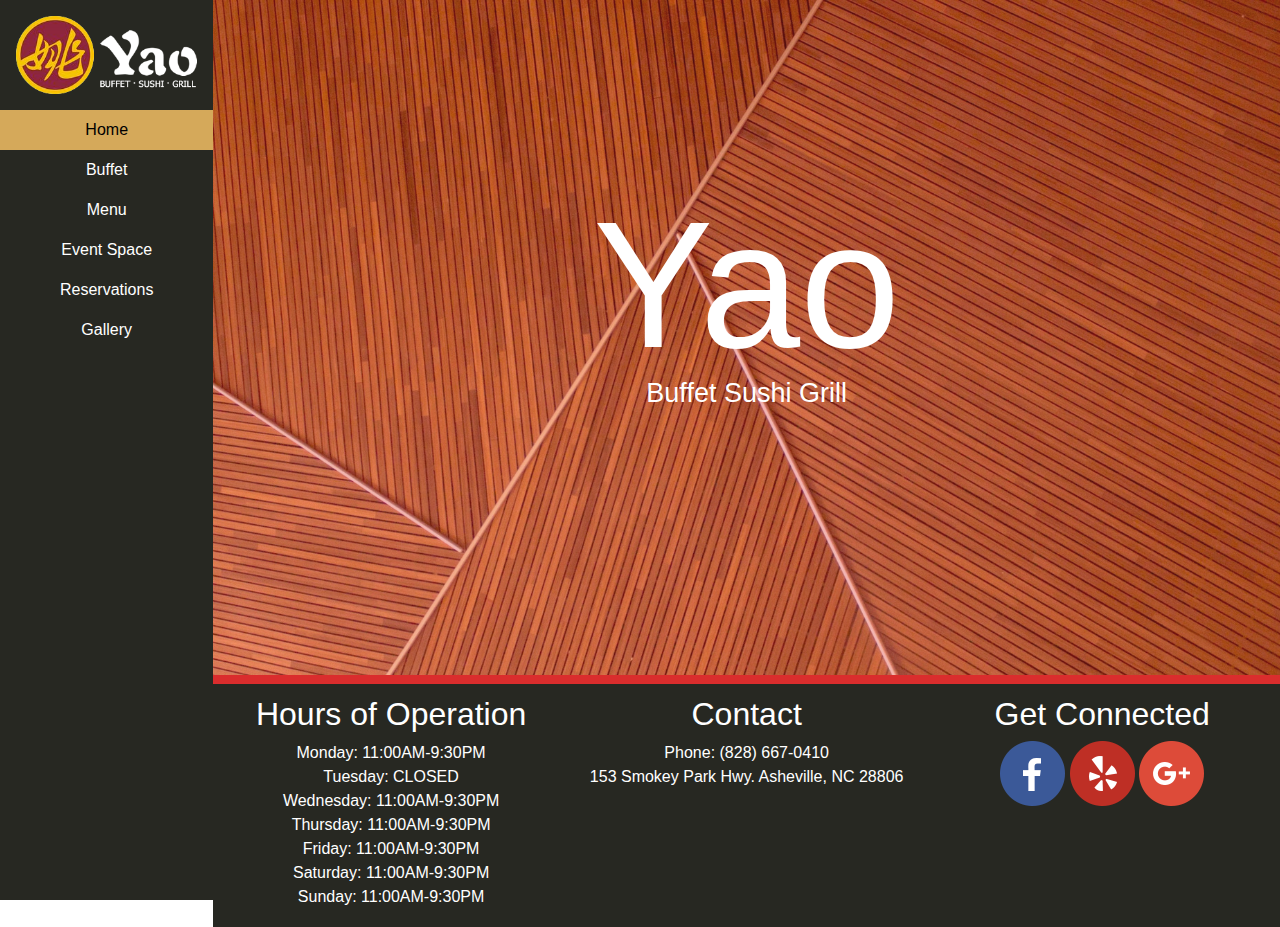
<file: index.html>
<!DOCTYPE html>
<html>

<head>
    <meta charset="utf-8">
    <title>Home | Yao Buffet Sushi Grill</title>
    <meta name="viewport" content="width=device-width, initial-scale=1.0">
    <link rel="stylesheet" href="https://stackpath.bootstrapcdn.com/bootstrap/4.1.0/css/bootstrap.min.css">
    <link rel="stylesheet" type="text/css" href="css/style.css">
</head>

<body>
    <!-- Nav bar -->
    <div class="navbar-dark navbar-fixed">
        <img src="Resources/yao-logo.png" class="logo" />
        <button class="navbar-toggler navbarbut" type="button" data-toggle="collapse" data-target="#navbarToggle" aria-controls="navbarToggleExternalContent" aria-expanded="false" aria-label="Toggle navigation">
                <span class="navbar-toggler-icon"></span>
            </button>
        <ul class="collapse show-media" id="navbarToggle">
            <li>
                <a class="nav-button active" href="index.html">Home</a>
            </li>
            <li>
                <a class="nav-button" href="buffet.html">Buffet</a>
            </li>
            <li>
                <a class="nav-button" href="menu.html">Menu</a>
            </li>
            <li>
                <a class="nav-button" href="event.html">Event Space</a>
            </li>
            <li>
                <a class="nav-button" href="reservations.html">Reservations</a>
            </li>
            <li>
                <a class="nav-button" href="gallery.html">Gallery</a>
            </li>
        </ul>
    </div>
    <div class="container-fluid">
        <div class="row main-content">
            <div class="col-md-2" id="nav-block"></div>
            <div class="col-md-10 format-padding" id="content">
                <div class="container-fluid">
                    <div class="row">
                        <div class="col-md-12 header" id="header">
                            <span>
                                <div class="maintext" id="maintext">Yao</div>
                                <div>Buffet Sushi Grill</div>
                            </span>
                        </div>
                    </div>
                    <div class="row bottom">
                        <div class="col-md-4 footer" id="footer">
                            <h1>Hours of Operation</h1>
                            <div>Monday: 11:00AM-9:30PM</div>
                            <div>Tuesday: CLOSED</div>
                            <div>Wednesday: 11:00AM-9:30PM</div>
                            <div>Thursday: 11:00AM-9:30PM</div>
                            <div>Friday: 11:00AM-9:30PM</div>
                            <div>Saturday: 11:00AM-9:30PM</div>
                            <div>Sunday: 11:00AM-9:30PM</div>
                        </div>
                        <div class="col-md-4 footer" id="footer">
                            <h1>Contact</h1>
                            <div>Phone: (828) 667-0410</div>
                            <div>153 Smokey Park Hwy. Asheville, NC 28806</div>
                            <iframe src="https://www.google.com/maps/embed?pb=!1m18!1m12!1m3!1d3245.5476665193305!2d-82.63140858474435!3d35.56487198022156!2m3!1f0!2f0!3f0!3m2!1i1024!2i768!4f13.1!3m3!1m2!1s0x88598c342c84127f%3A0x471fb9c7454de78a!2s153+Smokey+Park+Hwy%2C+Asheville%2C+NC+28806!5e0!3m2!1sen!2sus!4v1456344901360" width="100%" height="120" frameborder="0" style="border:0" allowfullscreen=""></iframe>
                        </div>
                        <div class="col-md-4 footer" id="footer">
                            <h1>Get Connected</h1>
                            <a href="https://www.facebook.com/Yao-Buffet-Sushi-Grill-322403227776421/" target="_blank">
                                <img src="Resources/facebook.png" alt="Facebook logo">
                            </a>
                            <a href="https://www.yelp.com/biz/yao-buffet-sushi-grill-asheville" target="_blank">
                                <img src="Resources/yelp.png" alt="Yelp logo">
                            </a>
                            <a href="https://www.google.com/search?q=google+reviews+yao+buffet&rlz=1C1CHBF_enUS748US748&oq=google+reviews+yao+buffet&aqs=chrome..69i57j69i64.3133j1j7&sourceid=chrome&ie=UTF-8#lrd=0x88598c36840059f3:0x17cf58862a70d327,1,,," target="_blank">
                                <img src="Resources/googleplus.png" alt="Google logo">
                            </a>

                        </div>
                    </div>
                </div>
            </div>
        </div>
    </div>

    <script src="https://code.jquery.com/jquery-3.3.1.slim.min.js" integrity="sha384-q8i/X+965DzO0rT7abK41JStQIAqVgRVzpbzo5smXKp4YfRvH+8abtTE1Pi6jizo" crossorigin="anonymous"></script>
    <script src="https://cdnjs.cloudflare.com/ajax/libs/popper.js/1.14.0/umd/popper.min.js" integrity="sha384-cs/chFZiN24E4KMATLdqdvsezGxaGsi4hLGOzlXwp5UZB1LY//20VyM2taTB4QvJ" crossorigin="anonymous"></script>
    <script src="https://stackpath.bootstrapcdn.com/bootstrap/4.1.0/js/bootstrap.min.js" integrity="sha384-uefMccjFJAIv6A+rW+L4AHf99KvxDjWSu1z9VI8SKNVmz4sk7buKt/6v9KI65qnm" crossorigin="anonymous"></script>
</body>
</file>
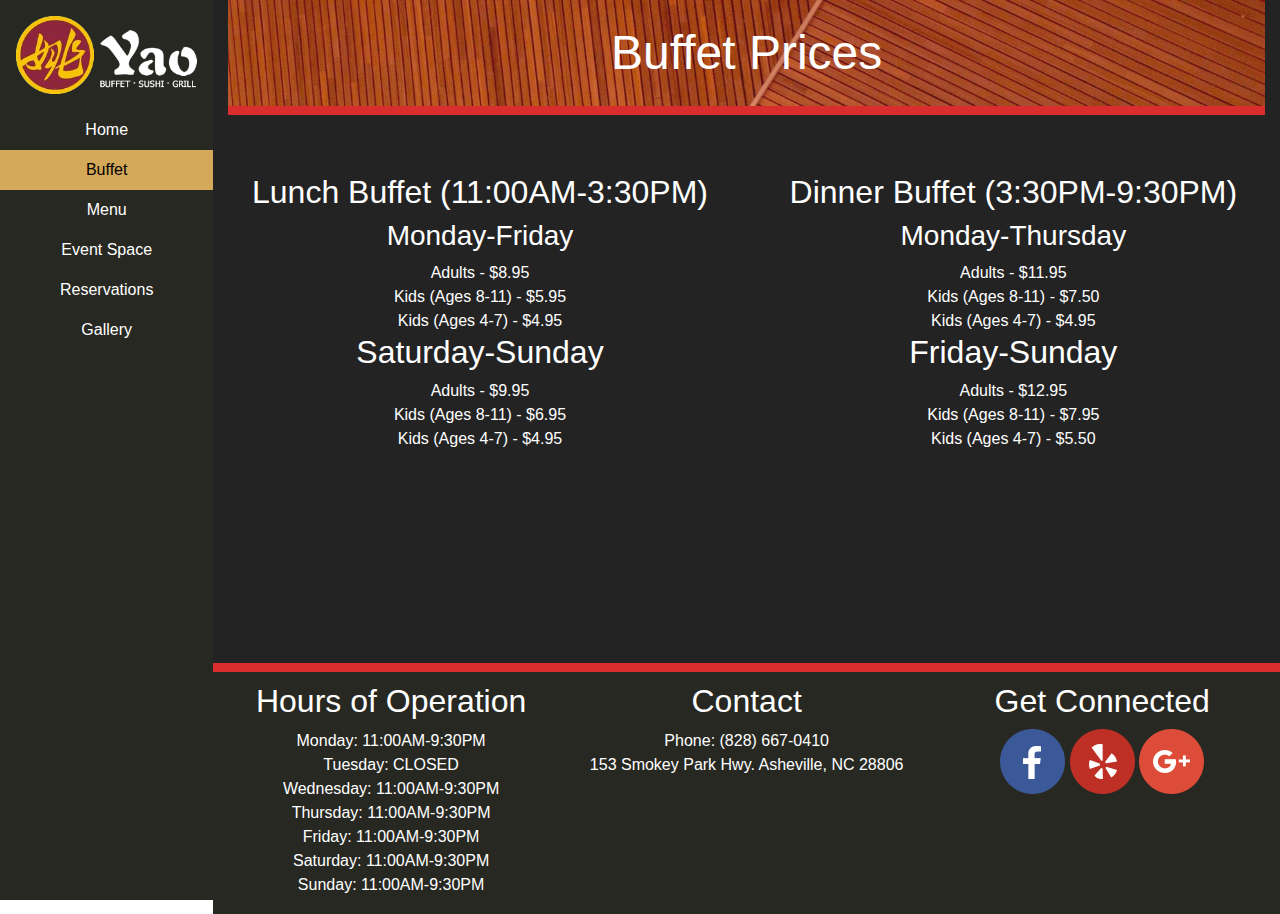
<file: buffet.html>
<!DOCTYPE html>
<html>

<head>
    <meta charset="utf-8">
    <title>Buffet | Yao Buffet Sushi Grill</title>
    <meta name="viewport" content="width=device-width, initial-scale=1.0">
    <link rel="stylesheet" href="https://stackpath.bootstrapcdn.com/bootstrap/4.1.0/css/bootstrap.min.css">
    <link rel="stylesheet" type="text/css" href="css/style.css">
</head>

<body>
    <!-- Nav bar -->
    <div class="navbar-dark navbar-fixed">
        <img src="Resources/yao-logo.png" class="logo" />
        <button class="navbar-toggler navbarbut" type="button" data-toggle="collapse" data-target="#navbarToggle" aria-controls="navbarToggleExternalContent" aria-expanded="false" aria-label="Toggle navigation">
                <span class="navbar-toggler-icon"></span>
            </button>
        <ul class="collapse show-media" id="navbarToggle">
            <li>
                <a class="nav-button" href="index.html">Home</a>
            </li>
            <li>
                <a class="nav-button active" href="buffet.html">Buffet</a>
            </li>
            <li>
                <a class="nav-button" href="menu.html">Menu</a>
            </li>
            <li>
                <a class="nav-button" href="event.html">Event Space</a>
            </li>
            <li>
                <a class="nav-button" href="reservations.html">Reservations</a>
            </li>
            <li>
                <a class="nav-button" href="gallery.html">Gallery</a>
            </li>
        </ul>
    </div>

    <div class="container-fluid">
        <div class="row main-content">
            <div class="col-md-2" id="nav-block"></div>
            <div class="col-md-10 format-padding main-background" id="content">
                <div class="container-fluid">
                    <div class="row">
                        <div class="col-md-12" id="header">
                            <h1>Buffet Prices</h1>
                        </div>
                    </div>
                    <div class="row main-cont">
                        <div class="col-md-6" id="content-left">
                            <div class="buffet-info">
                                <h2>Lunch Buffet (11:00AM-3:30PM)</h2>
                                <h3>Monday-Friday</h3>
                                <div>Adults - $8.95</div>
                                <div>Kids (Ages 8-11) - $5.95</div>
                                <div>Kids (Ages 4-7) - $4.95</div>
                                <h2>Saturday-Sunday</h2>
                                <div>Adults - $9.95</div>
                                <div>Kids (Ages 8-11) - $6.95</div>
                                <div>Kids (Ages 4-7) - $4.95</div>
                            </div>
                        </div>
                        <div class="col-md-6" id="content-right">
                            <div class="buffet-info">
                                <h2>Dinner Buffet (3:30PM-9:30PM)</h2>
                                <h3>Monday-Thursday</h3>
                                <div>Adults - $11.95</div>
                                <div>Kids (Ages 8-11) - $7.50</div>
                                <div>Kids (Ages 4-7) - $4.95</div>
                                <h2>Friday-Sunday</h2>
                                <div>Adults - $12.95</div>
                                <div>Kids (Ages 8-11) - $7.95</div>
                                <div>Kids (Ages 4-7) - $5.50</div>
                            </div>
                        </div>
                    </div>

                    <div class="row bottom">
                        <div class="col-md-4 footer" id="footer">
                            <h1>Hours of Operation</h1>
                            <div>Monday: 11:00AM-9:30PM</div>
                            <div>Tuesday: CLOSED</div>
                            <div>Wednesday: 11:00AM-9:30PM</div>
                            <div>Thursday: 11:00AM-9:30PM</div>
                            <div>Friday: 11:00AM-9:30PM</div>
                            <div>Saturday: 11:00AM-9:30PM</div>
                            <div>Sunday: 11:00AM-9:30PM</div>
                        </div>
                        <div class="col-md-4 footer" id="footer">
                            <h1>Contact</h1>
                            <div>Phone: (828) 667-0410</div>
                            <div>153 Smokey Park Hwy. Asheville, NC 28806</div>
                            <iframe src="https://www.google.com/maps/embed?pb=!1m18!1m12!1m3!1d3245.5476665193305!2d-82.63140858474435!3d35.56487198022156!2m3!1f0!2f0!3f0!3m2!1i1024!2i768!4f13.1!3m3!1m2!1s0x88598c342c84127f%3A0x471fb9c7454de78a!2s153+Smokey+Park+Hwy%2C+Asheville%2C+NC+28806!5e0!3m2!1sen!2sus!4v1456344901360" width="100%" height="120" frameborder="0" style="border:0" allowfullscreen=""></iframe>
                        </div>
                        <div class="col-md-4 footer" id="footer">
                            <h1>Get Connected</h1>
                            <a href="https://www.facebook.com/Yao-Buffet-Sushi-Grill-322403227776421/" target="_blank">
                                <img src="Resources/facebook.png" alt="Facebook logo">
                            </a>
                            <a href="https://www.yelp.com/biz/yao-buffet-sushi-grill-asheville" target="_blank">
                                <img src="Resources/yelp.png" alt="Yelp logo">
                            </a>
                            <a href="https://www.google.com/search?q=google+reviews+yao+buffet&rlz=1C1CHBF_enUS748US748&oq=google+reviews+yao+buffet&aqs=chrome..69i57j69i64.3133j1j7&sourceid=chrome&ie=UTF-8#lrd=0x88598c36840059f3:0x17cf58862a70d327,1,,," target="_blank">
                                <img src="Resources/googleplus.png" alt="Google logo">
                            </a>

                        </div>
                    </div>
                </div>
            </div>
        </div>
    </div>

    <script src="https://code.jquery.com/jquery-3.3.1.slim.min.js" integrity="sha384-q8i/X+965DzO0rT7abK41JStQIAqVgRVzpbzo5smXKp4YfRvH+8abtTE1Pi6jizo" crossorigin="anonymous"></script>
    <script src="https://cdnjs.cloudflare.com/ajax/libs/popper.js/1.14.0/umd/popper.min.js" integrity="sha384-cs/chFZiN24E4KMATLdqdvsezGxaGsi4hLGOzlXwp5UZB1LY//20VyM2taTB4QvJ" crossorigin="anonymous"></script>
    <script src="https://stackpath.bootstrapcdn.com/bootstrap/4.1.0/js/bootstrap.min.js" integrity="sha384-uefMccjFJAIv6A+rW+L4AHf99KvxDjWSu1z9VI8SKNVmz4sk7buKt/6v9KI65qnm" crossorigin="anonymous"></script>
</body>
</file>
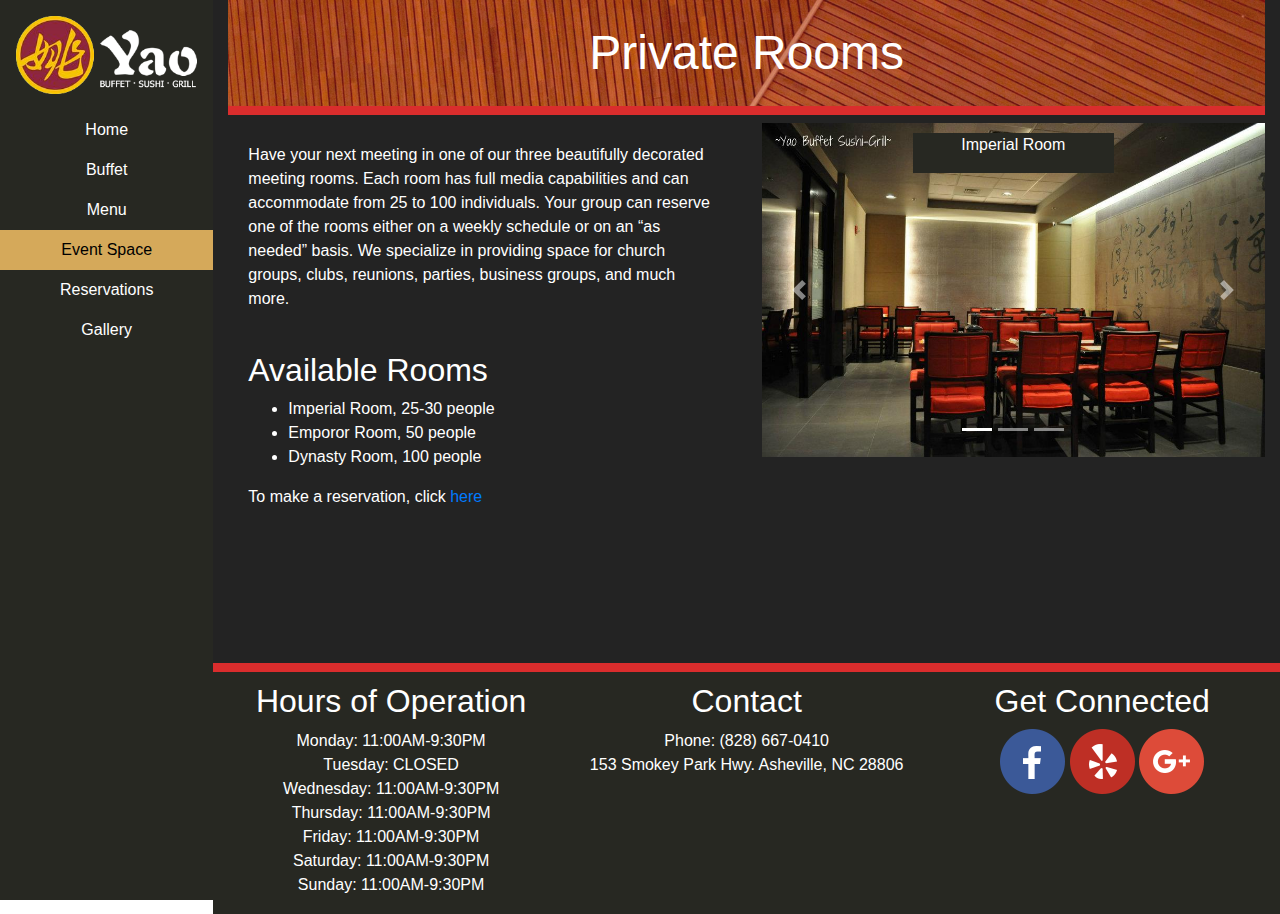
<file: event.html>
<!DOCTYPE html>
<html>

<head>
    <meta charset="utf-8">
    <title>Event | Yao Buffet Sushi Grill</title>
    <meta name="viewport" content="width=device-width, initial-scale=1.0">
    <link rel="stylesheet" href="https://stackpath.bootstrapcdn.com/bootstrap/4.1.0/css/bootstrap.min.css">
    <link rel="stylesheet" type="text/css" href="css/style.css">
</head>

<body>
    <div class="navbar-dark navbar-fixed">
        <img src="./Resources/yao-logo.png" class="logo" />
        <button class="navbar-toggler navbarbut" type="button" data-toggle="collapse" data-target="#navbarToggle" aria-controls="navbarToggleExternalContent" aria-expanded="false" aria-label="Toggle navigation">
                <span class="navbar-toggler-icon"></span>
            </button>
        <ul class="collapse show-media" id="navbarToggle">
            <li>
                <a class="nav-button" href="index.html">Home</a>
            </li>
            <li>
                <a class="nav-button" href="buffet.html">Buffet</a>
            </li>
            <li>
                <a class="nav-button" href="menu.html">Menu</a>
            </li>
            <li>
                <a class="nav-button active" href="event.html">Event Space</a>
            </li>
            <li>
                <a class="nav-button" href="reservations.html">Reservations</a>
            </li>
            <li>
                <a class="nav-button" href="gallery.html">Gallery</a>
            </li>
        </ul>
    </div>

    <div class="container-fluid">
        <div class="row main-content">
            <div class="col-md-2" id="nav-block"></div>
            <div class="col-md-10 format-padding main-background" id="content">
                <div class="container-fluid">
                    <div class="row">
                        <div class="col-md-12" id="header">
                            <h1>Private Rooms</h1>
                        </div>
                    </div>
                    <div class="row main-cont">
                        <div class="col-md-6" id="content-left">
                            <div class="event-div">
                                <div>Have your next meeting in one of our three beautifully decorated meeting rooms. Each room has full media capabilities and can accommodate from 25 to 100 individuals. Your group can reserve one of the rooms either on a weekly schedule or on an “as needed” basis. We specialize in providing space for church groups, clubs, reunions, parties, business groups, and much more.</div>
                            </div>
                            <div class="event-div">
                                <h2>Available Rooms</h2>
                                <ul>
                                    <li>Imperial Room, 25-30 people</li>
                                    <li>Emporor Room, 50 people</li>
                                    <li>Dynasty Room, 100 people</li>
                                </ul>
                                <div>To make a reservation, click <a class="nav-button" href="reservations.html">here</a></div>
                            </div>
                        </div>
                        <div class="col-md-6" id="content-right">

                            <div id="myCarousel" class="carousel slide" data-ride="carousel">
                                <!-- Indicators -->
                                <ol class="carousel-indicators">
                                    <li data-target="#myCarousel" data-slide-to="0" class="active"></li>
                                    <li data-target="#myCarousel" data-slide-to="1"></li>
                                    <li data-target="#myCarousel" data-slide-to="2"></li>
                                </ol>

                                <!-- Wrapper for slides -->
                                <div class="carousel-inner">
                                    <div class="carousel-item active">
                                        <img src="./Resources/IMG_1000.jpg" alt="Small room" style="width:100%;">
                                        <div class="carousel-caption">
                                            <p>Imperial Room</p>
                                        </div>
                                    </div>

                                    <div class="carousel-item">
                                        <img src="./Resources/IMG_7906.jpg" alt="Left projector room" style="width:100%;">
                                        <div class="carousel-caption">
                                            <p>Dynasty Room</p>
                                        </div>
                                    </div>

                                    <div class="carousel-item">
                                        <img src="./Resources/IMG_7907.jpg" alt="Projector room" style="width:100%;">
                                        <div class="carousel-caption">
                                            <p>Dynasty Room</p>
                                        </div>
                                    </div>
                                </div>

                                <!-- Left and right controls -->
                                <a class="carousel-control-prev" href="#myCarousel" data-slide="prev">
                                <span class="carousel-control-prev-icon"></span>
                                </a>
                                <a class="carousel-control-next" href="#myCarousel" data-slide="next">
                                <span class="carousel-control-next-icon"></span>
                                </a>
                            </div>
                        </div>
                    </div>
                    <div class="row bottom">
                        <div class="col-md-4 footer" id="footer">
                            <h1>Hours of Operation</h1>
                            <div>Monday: 11:00AM-9:30PM</div>
                            <div>Tuesday: CLOSED</div>
                            <div>Wednesday: 11:00AM-9:30PM</div>
                            <div>Thursday: 11:00AM-9:30PM</div>
                            <div>Friday: 11:00AM-9:30PM</div>
                            <div>Saturday: 11:00AM-9:30PM</div>
                            <div>Sunday: 11:00AM-9:30PM</div>
                        </div>
                        <div class="col-md-4 footer" id="footer">
                            <h1>Contact</h1>
                            <div>Phone: (828) 667-0410</div>
                            <div>153 Smokey Park Hwy. Asheville, NC 28806</div>
                            <iframe src="https://www.google.com/maps/embed?pb=!1m18!1m12!1m3!1d3245.5476665193305!2d-82.63140858474435!3d35.56487198022156!2m3!1f0!2f0!3f0!3m2!1i1024!2i768!4f13.1!3m3!1m2!1s0x88598c342c84127f%3A0x471fb9c7454de78a!2s153+Smokey+Park+Hwy%2C+Asheville%2C+NC+28806!5e0!3m2!1sen!2sus!4v1456344901360" width="100%" height="120" frameborder="0" style="border:0" allowfullscreen=""></iframe>
                        </div>
                        <div class="col-md-4 footer" id="footer">
                            <h1>Get Connected</h1>
                            <a href="https://www.facebook.com/Yao-Buffet-Sushi-Grill-322403227776421/" target="_blank">
                                <img src="Resources/facebook.png" alt="Facebook logo">
                            </a>
                            <a href="https://www.yelp.com/biz/yao-buffet-sushi-grill-asheville" target="_blank">
                                <img src="Resources/yelp.png" alt="Yelp logo">
                            </a>
                            <a href="https://www.google.com/search?q=google+reviews+yao+buffet&rlz=1C1CHBF_enUS748US748&oq=google+reviews+yao+buffet&aqs=chrome..69i57j69i64.3133j1j7&sourceid=chrome&ie=UTF-8#lrd=0x88598c36840059f3:0x17cf58862a70d327,1,,," target="_blank">
                                <img src="Resources/googleplus.png" alt="Google logo">
                            </a>

                        </div>

                    </div>
                </div>
            </div>
        </div>
    </div>

    <script src="https://code.jquery.com/jquery-3.3.1.slim.min.js" integrity="sha384-q8i/X+965DzO0rT7abK41JStQIAqVgRVzpbzo5smXKp4YfRvH+8abtTE1Pi6jizo" crossorigin="anonymous"></script>
    <script src="https://cdnjs.cloudflare.com/ajax/libs/popper.js/1.14.0/umd/popper.min.js" integrity="sha384-cs/chFZiN24E4KMATLdqdvsezGxaGsi4hLGOzlXwp5UZB1LY//20VyM2taTB4QvJ" crossorigin="anonymous"></script>
    <script src="https://stackpath.bootstrapcdn.com/bootstrap/4.1.0/js/bootstrap.min.js" integrity="sha384-uefMccjFJAIv6A+rW+L4AHf99KvxDjWSu1z9VI8SKNVmz4sk7buKt/6v9KI65qnm" crossorigin="anonymous"></script>
</body>
</file>
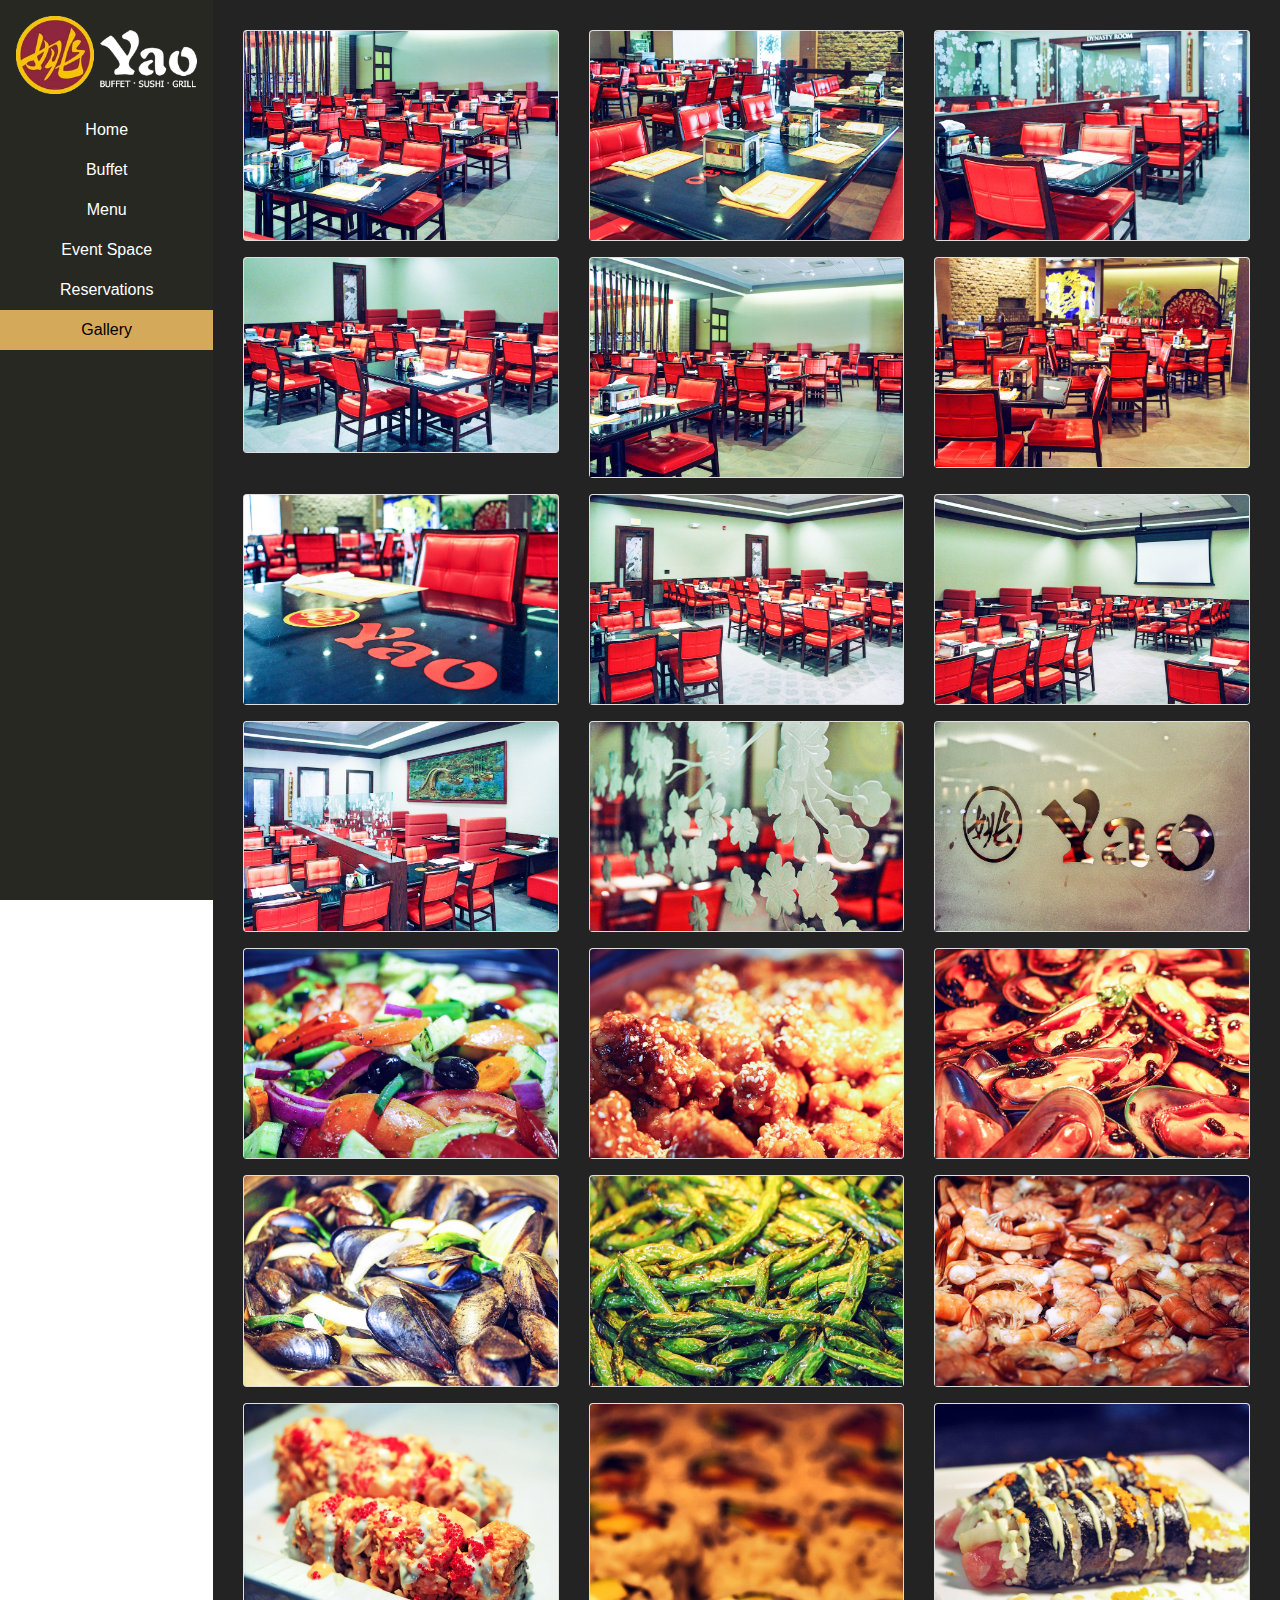
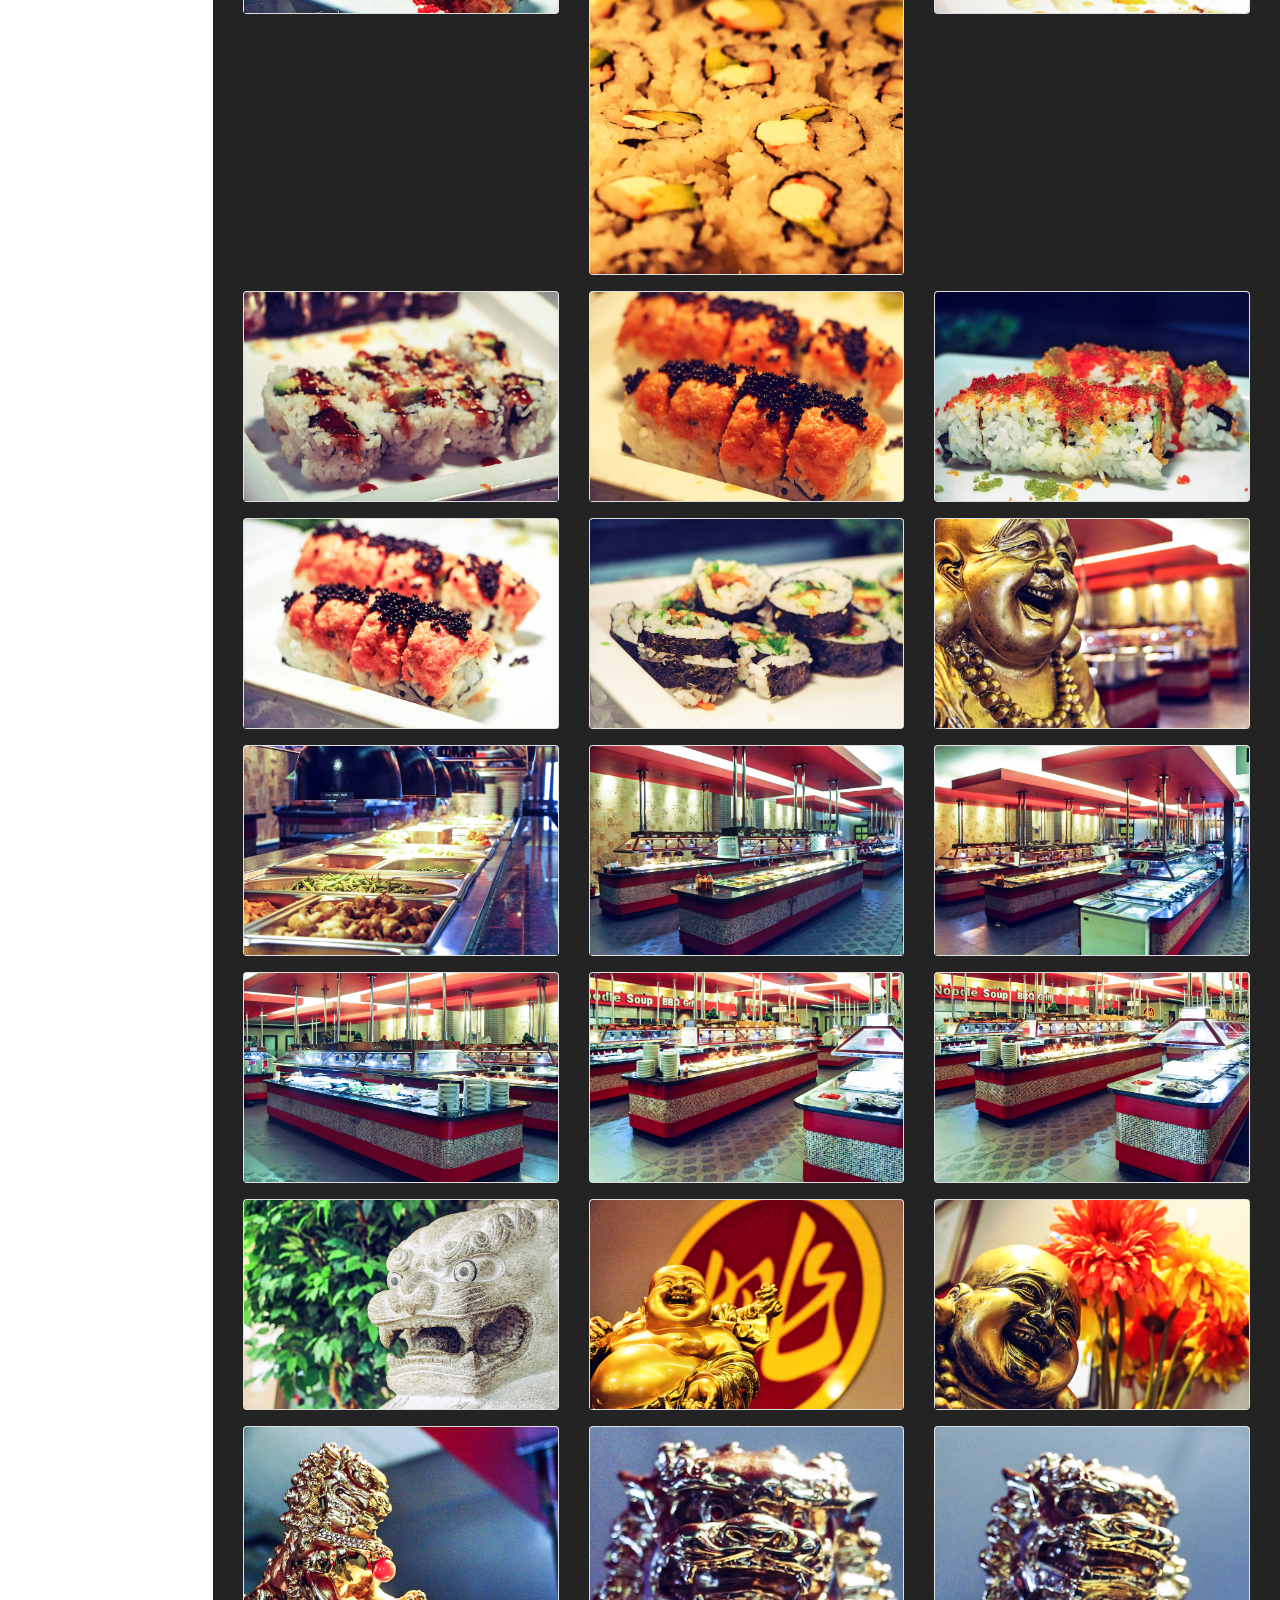
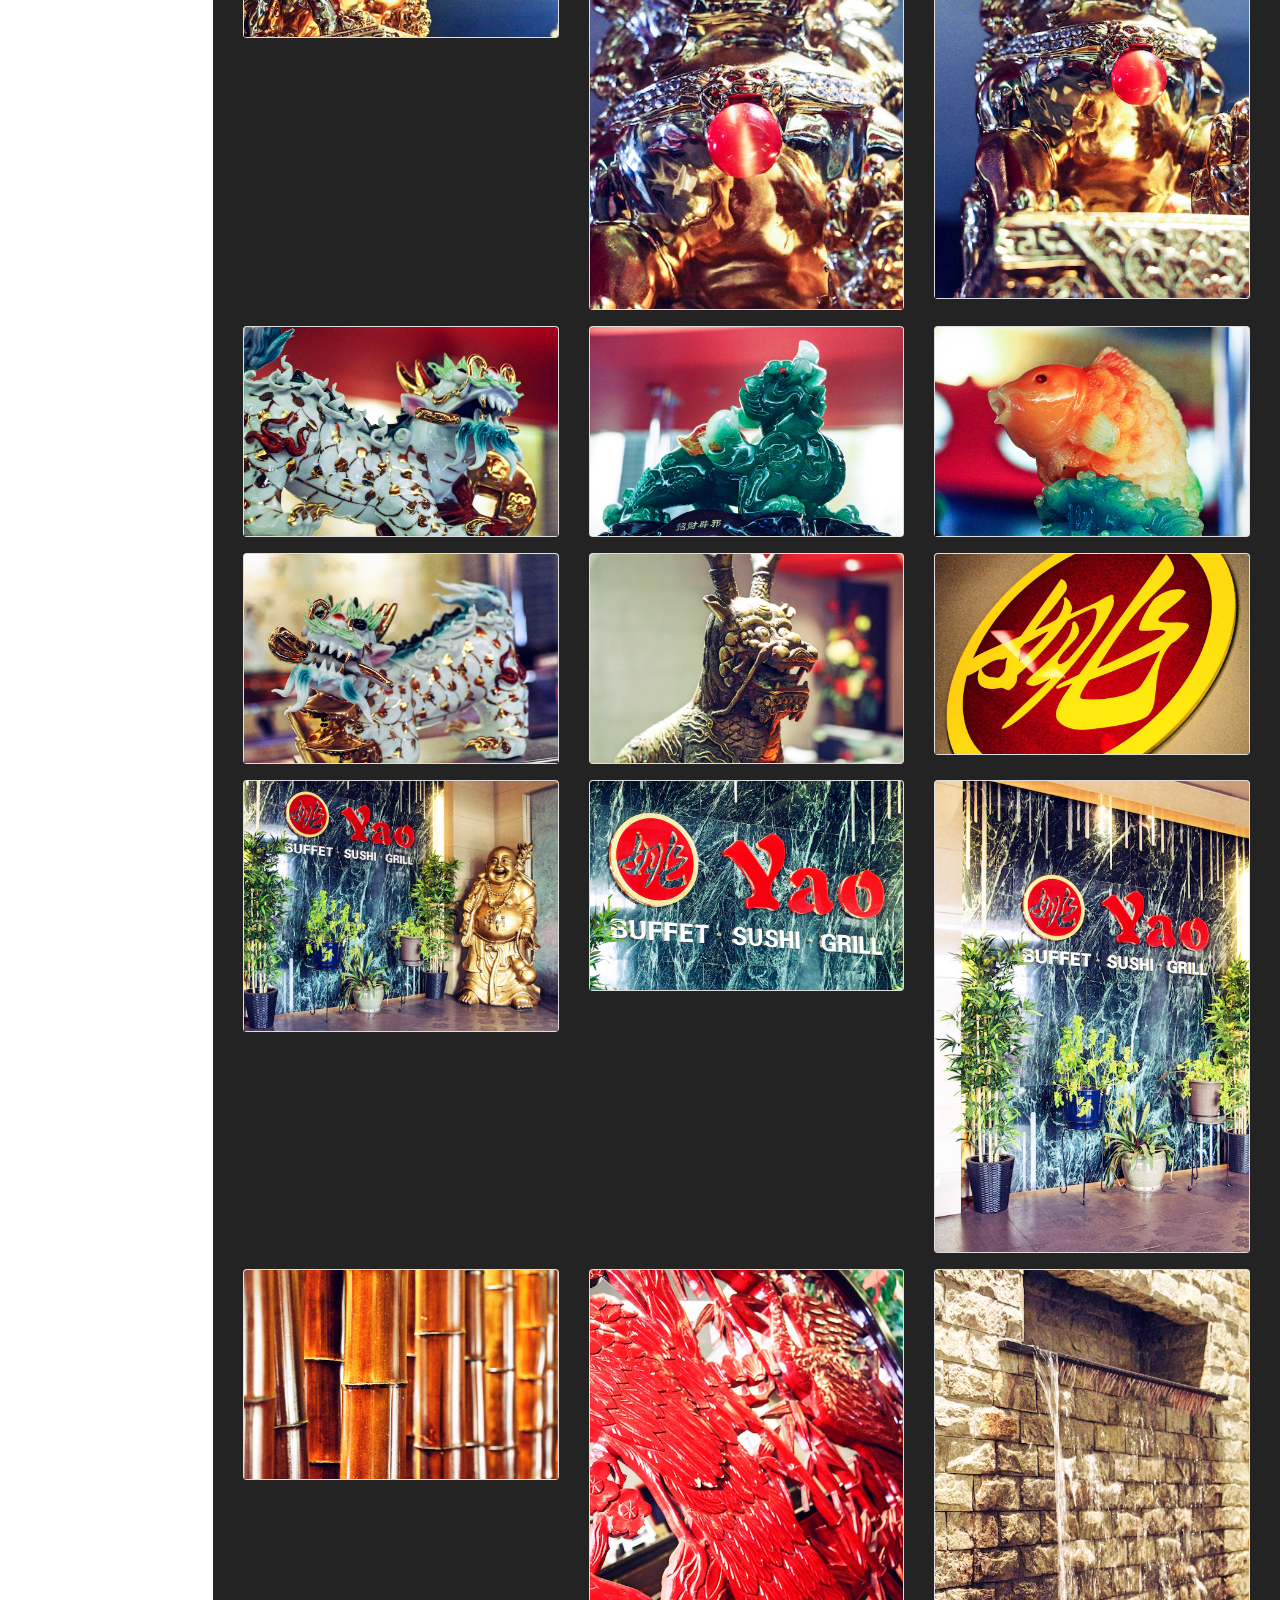
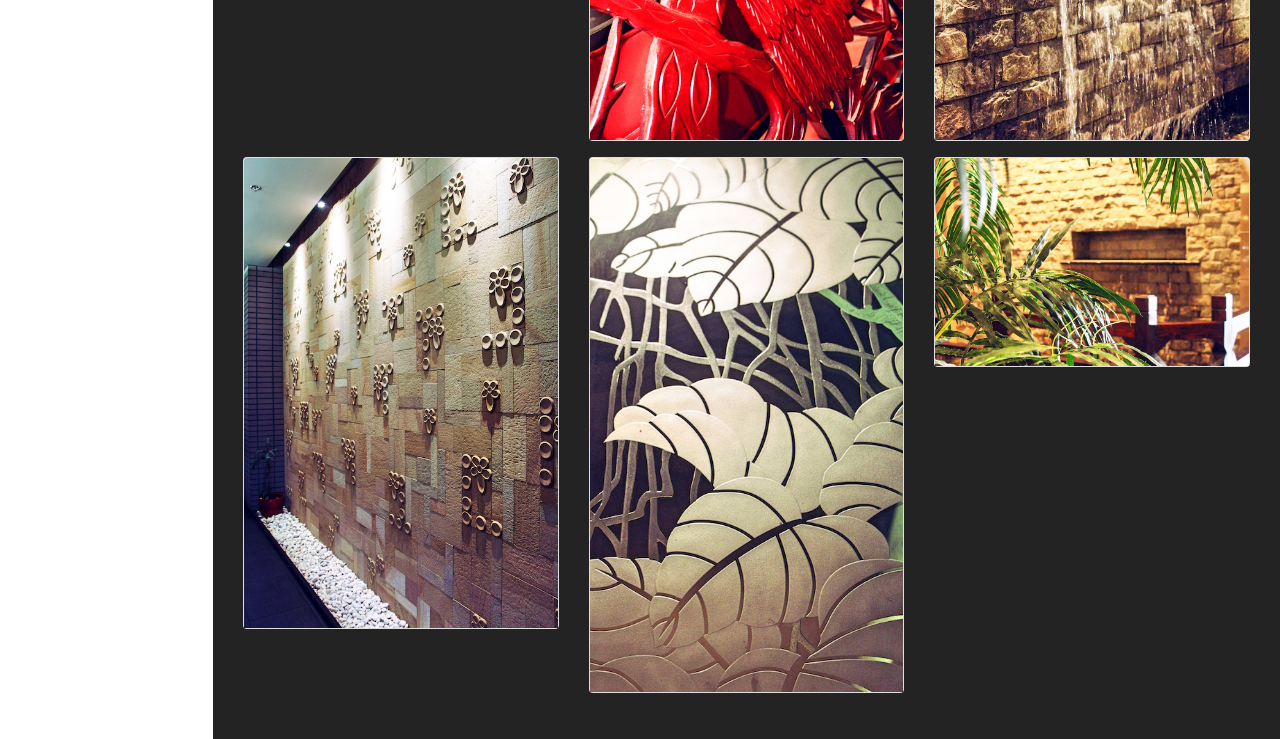
<file: gallery.html>
<!DOCTYPE html>
<html>

<head>
    <meta charset="utf-8">
    <title>Gallery | Yao Buffet Sushi Grill</title>
    <meta name="viewport" content="width=device-width, initial-scale=1.0">
    <link rel="stylesheet" href="https://stackpath.bootstrapcdn.com/bootstrap/4.1.0/css/bootstrap.min.css">
    <link rel="stylesheet" type="text/css" href="css/style.css">
</head>

<body>
    <div class="navbar-dark navbar-fixed">
        <img src="Resources/yao-logo.png" class="logo" />
        <button class="navbar-toggler navbarbut" type="button" data-toggle="collapse" data-target="#navbarToggle" aria-controls="navbarToggleExternalContent" aria-expanded="false" aria-label="Toggle navigation">
                <span class="navbar-toggler-icon"></span>
            </button>
        <ul class="collapse show-media" id="navbarToggle">
            <li>
                <a class="nav-button" href="index.html">Home</a>
            </li>
            <li>
                <a class="nav-button" href="buffet.html">Buffet</a>
            </li>
            <li>
                <a class="nav-button" href="menu.html">Menu</a>
            </li>
            <li>
                <a class="nav-button" href="event.html">Event Space</a>
            </li>
            <li>
                <a class="nav-button" href="reservations.html">Reservations</a>
            </li>
            <li>
                <a class="nav-button active" href="gallery.html">Gallery</a>
            </li>
        </ul>
    </div>

    <div class="container-fluid">
        <div class="row main-content">
            <div class="col-md-2" id="nav-block"></div>
            <div class="col-md-10 format-padding main-background" id="content">
                <div class="container-fluid">
                    <div class="container gallery-container">
                        <div class="tz-gallery">
                            <div class="row mb-3">
                                <div class="col-md-4">
                                    <div class="card">
                                        <a class="lightbox" href="./Resources/IMG_7846-1.jpg">
                    <img src="./Resources/IMG_7846-1.jpg" alt="dining" class="card-img-top">
                    </a>
                                    </div>
                                </div>

                                <div class="col-md-4">
                                    <div class="card">
                                        <a class="lightbox" href="./Resources/IMG_7847-1.jpg">
                    <img src="./Resources/IMG_7847-1.jpg" alt="Dining" class="card-img-top">
                    </a>
                                    </div>
                                </div>

                                <div class="col-md-4">
                                    <div class="card">
                                        <a class="lightbox" href="./Resources/IMG_7852-1.jpg">
                    <img src="./Resources/IMG_7852-1.jpg" alt="Dining" class="card-img-top">
                    </a>
                                    </div>
                                </div>
                            </div>
                            <div class="row mb-3">
                                <div class="col-md-4">
                                    <div class="card">
                                        <a class="lightbox" href="./Resources/IMG_7855-1.jpg">
                    <img src="./Resources/IMG_7855-1.jpg" alt="Dining" class="card-img-top">
                    </a>
                                    </div>
                                </div>

                                <div class="col-md-4">
                                    <div class="card">
                                        <a class="lightbox" href="./Resources/IMG_7860.jpg">
                    <img src="./Resources/IMG_7860.jpg" alt="Dining" class="card-img-top">
                    </a>
                                    </div>
                                </div>

                                <div class="col-md-4">
                                    <div class="card">
                                        <a class="lightbox" href="./Resources/IMG_7879.jpg">
                    <img src="./Resources/IMG_7879.jpg" alt="Dining" class="card-img-top">
                    </a>
                                    </div>
                                </div>
                            </div>
                            <div class="row mb-3">
                                <div class="col-md-4">
                                    <div class="card">
                                        <a class="lightbox" href="./Resources/IMG_7884.jpg">
                    <img src="./Resources/IMG_7884.jpg" alt="Table" class="card-img-top">
                    </a>
                                    </div>
                                </div>

                                <div class="col-md-4">
                                    <div class="card">
                                        <a class="lightbox" href="Resources/IMG_7906.jpg">
                    <img src="Resources/IMG_7906.jpg" alt="Park" class="card-img-top">
                    </a>
                                    </div>
                                </div>

                                <div class="col-md-4">
                                    <div class="card">
                                        <a class="lightbox" href="./Resources/IMG_7907.jpg">
                    <img src="./Resources/IMG_7907.jpg" alt="Dining" class="card-img-top">
                    </a>
                                    </div>
                                </div>
                            </div>
                            <div class="row mb-3">
                                <div class="col-md-4">
                                    <div class="card">
                                        <a class="lightbox" href="./Resources/IMG_7973.jpg">
                    <img src="./Resources/IMG_7973.jpg" alt="Dining" class="card-img-top">
                    </a>
                                    </div>
                                </div>

                                <div class="col-md-4">
                                    <div class="card">
                                        <a class="lightbox" href="./Resources/IMG_7945.jpg">
                    <img src="./Resources/IMG_7945.jpg" alt="Glass window" class="card-img-top">
                    </a>
                                    </div>
                                </div>

                                <div class="col-md-4">
                                    <div class="card">
                                        <a class="lightbox" href="./Resources/IMG_7974.jpg">
                    <img src="./Resources/IMG_7974.jpg" alt="Door" class="card-img-top">
                    </a>
                                    </div>
                                </div>
                            </div>
                            <div class="row mb-3">
                                <div class="col-md-4">
                                    <div class="card">
                                        <a class="lightbox" href="./Resources/IMG_7889.jpg">
                    <img src="./Resources/IMG_7889.jpg" alt="Salad" class="card-img-top">
                    </a>
                                    </div>
                                </div>

                                <div class="col-md-4">
                                    <div class="card">
                                        <a class="lightbox" href="./Resources/IMG_7892.jpg">
                    <img src="./Resources/IMG_7892.jpg" alt="Sesame Chicken" class="card-img-top">
                    </a>
                                    </div>
                                </div>

                                <div class="col-md-4">
                                    <div class="card">
                                        <a class="lightbox" href="./Resources/IMG_7901.jpg">
                    <img src="./Resources/IMG_7901.jpg" alt="Mussels" class="card-img-top">
                    </a>
                                    </div>
                                </div>
                            </div>
                            <div class="row mb-3">
                                <div class="col-md-4">
                                    <div class="card">
                                        <a class="lightbox" href="./Resources/IMG_7902.jpg">
                    <img src="./Resources/IMG_7902.jpg" alt="Mussels" class="card-img-top">
                    </a>
                                    </div>
                                </div>

                                <div class="col-md-4">
                                    <div class="card">
                                        <a class="lightbox" href="./Resources/IMG_7929.jpg">
                    <img src="./Resources/IMG_7929.jpg" alt="Green beans" class="card-img-top">
                    </a>
                                    </div>
                                </div>

                                <div class="col-md-4">
                                    <div class="card">
                                        <a class="lightbox" href="./Resources/IMG_7936.jpg">
                    <img src="./Resources/IMG_7936.jpg" alt="Shrimp" class="card-img-top">
                    </a>
                                    </div>
                                </div>
                            </div>
                            <div class="row mb-3">
                                <div class="col-md-4">
                                    <div class="card">
                                        <a class="lightbox" href="./Resources/IMG_7939.jpg">
                    <img src="./Resources/IMG_7939.jpg" alt="Sushi" class="card-img-top">
                    </a>
                                    </div>
                                </div>

                                <div class="col-md-4">
                                    <div class="card">
                                        <a class="lightbox" href="./Resources/IMG_7943.jpg">
                    <img src="./Resources/IMG_7943.jpg" alt="Sushi" class="card-img-top">
                    </a>
                                    </div>
                                </div>

                                <div class="col-md-4">
                                    <div class="card">
                                        <a class="lightbox" href="./Resources/IMG_7991.jpg">
                    <img src="./Resources/IMG_7991.jpg" alt="Sushi" class="card-img-top">
                    </a>
                                    </div>
                                </div>
                            </div>
                            <div class="row mb-3">
                                <div class="col-md-4">
                                    <div class="card">
                                        <a class="lightbox" href="./Resources/IMG_7992.jpg">
                    <img src="./Resources/IMG_7992.jpg" alt="Sushi" class="card-img-top">
                    </a>
                                    </div>
                                </div>

                                <div class="col-md-4">
                                    <div class="card">
                                        <a class="lightbox" href="./Resources/IMG_7993.jpg">
                    <img src="./Resources/IMG_7993.jpg" alt="Sushi" class="card-img-top">
                    </a>
                                    </div>
                                </div>

                                <div class="col-md-4">
                                    <div class="card">
                                        <a class="lightbox" href="./Resources/IMG_7994.jpg">
                    <img src="./Resources/IMG_7994.jpg" alt="Sushi" class="card-img-top">
                    </a>
                                    </div>
                                </div>
                            </div>
                            <div class="row mb-3">
                                <div class="col-md-4">
                                    <div class="card">
                                        <a class="lightbox" href="./Resources/IMG_7997.jpg">
                    <img src="./Resources/IMG_7997.jpg" alt="Sushi" class="card-img-top">
                    </a>
                                    </div>
                                </div>

                                <div class="col-md-4">
                                    <div class="card">
                                        <a class="lightbox" href="./Resources/IMG_7998.jpg">
                    <img src="./Resources/IMG_7998.jpg" alt="Sushi" class="card-img-top">
                    </a>
                                    </div>
                                </div>

                                <div class="col-md-4">
                                    <div class="card">
                                        <a class="lightbox" href="./Resources/IMG_7881.jpg">
                    <img src="./Resources/IMG_7881.jpg" alt="Buddha" class="card-img-top">
                    </a>
                                    </div>
                                </div>
                            </div>
                            <div class="row mb-3">
                                <div class="col-md-4">
                                    <div class="card">
                                        <a class="lightbox" href="./Resources/IMG_7980.jpg">
                    <img src="./Resources/IMG_7980.jpg" alt="Buffet" class="card-img-top">
                    </a>
                                    </div>
                                </div>

                                <div class="col-md-4">
                                    <div class="card">
                                        <a class="lightbox" href="./Resources/IMG_7982.jpg">
                    <img src="./Resources/IMG_7982.jpg" alt="Buffet" class="card-img-top">
                    </a>
                                    </div>
                                </div>

                                <div class="col-md-4">
                                    <div class="card">
                                        <a class="lightbox" href="./Resources/IMG_7983.jpg">
                    <img src="./Resources/IMG_7983.jpg" alt="Buffet" class="card-img-top">
                    </a>
                                    </div>
                                </div>
                            </div>
                            <div class="row mb-3">
                                <div class="col-md-4">
                                    <div class="card">
                                        <a class="lightbox" href="./Resources/IMG_7986.jpg">
                    <img src="./Resources/IMG_7986.jpg" alt="Buffet" class="card-img-top">
                    </a>
                                    </div>
                                </div>

                                <div class="col-md-4">
                                    <div class="card">
                                        <a class="lightbox" href="./Resources/IMG_7989.jpg">
                    <img src="./Resources/IMG_7989.jpg" alt="Buffet" class="card-img-top">
                    </a>
                                    </div>
                                </div>

                                <div class="col-md-4">
                                    <div class="card">
                                        <a class="lightbox" href="./Resources/IMG_7990.jpg">
                    <img src="./Resources/IMG_7990.jpg" alt="Park" class="card-img-top">
                    </a>
                                    </div>
                                </div>
                            </div>

                            <div class="row mb-3">
                                <div class="col-md-4">
                                    <div class="card">
                                        <a class="lightbox" href="./Resources/IMG_7839.jpg">
                    <img src="./Resources/IMG_7839.jpg" alt="Dragon statue" class="card-img-top">
                    </a>
                                    </div>
                                </div>

                                <div class="col-md-4">
                                    <div class="card">
                                        <a class="lightbox" href="./Resources/IMG_7917.jpg">
                    <img src="./Resources/IMG_7917.jpg" alt="Buddha statue" class="card-img-top">
                    </a>
                                    </div>
                                </div>

                                <div class="col-md-4">
                                    <div class="card">
                                        <a class="lightbox" href="./Resources/IMG_7961.jpg">
                    <img src="./Resources/IMG_7961.jpg" alt="Buddha" class="card-img-top">
                    </a>
                                    </div>
                                </div>
                            </div>
                            <div class="row mb-3">
                                <div class="col-md-4">
                                    <div class="card">
                                        <a class="lightbox" href="./Resources/IMG_7962.jpg">
                    <img src="./Resources/IMG_7962.jpg" alt="Dragon" class="card-img-top">
                    </a>
                                    </div>
                                </div>

                                <div class="col-md-4">
                                    <div class="card">
                                        <a class="lightbox" href="./Resources/IMG_7963.jpg">
                    <img src="./Resources/IMG_7963.jpg" alt="Dragon" class="card-img-top">
                    </a>
                                    </div>
                                </div>

                                <div class="col-md-4">
                                    <div class="card">
                                        <a class="lightbox" href="./Resources/IMG_7964.jpg">
                    <img src="./Resources/IMG_7964.jpg" alt="Dragon" class="card-img-top">
                    </a>
                                    </div>
                                </div>
                            </div>
                            <div class="row mb-3">
                                <div class="col-md-4">
                                    <div class="card">
                                        <a class="lightbox" href="./Resources/IMG_7966.jpg">
                    <img src="./Resources/IMG_7966.jpg" alt="Dragon" class="card-img-top">
                    </a>
                                    </div>
                                </div>

                                <div class="col-md-4">
                                    <div class="card">
                                        <a class="lightbox" href="./Resources/IMG_7967.jpg">
                    <img src="./Resources/IMG_7967.jpg" alt="Dragon" class="card-img-top">
                    </a>
                                    </div>
                                </div>

                                <div class="col-md-4">
                                    <div class="card">
                                        <a class="lightbox" href="./Resources/IMG_7970.jpg">
                    <img src="./Resources/IMG_7970.jpg" alt="Park" class="card-img-top">
                    </a>
                                    </div>
                                </div>
                            </div>
                            <div class="row mb-3">
                                <div class="col-md-4">
                                    <div class="card">
                                        <a class="lightbox" href="./Resources/IMG_7971.jpg">
                    <img src="./Resources/IMG_7971.jpg" alt="Dragon" class="card-img-top">
                    </a>
                                    </div>
                                </div>

                                <div class="col-md-4">
                                    <div class="card">
                                        <a class="lightbox" href="./Resources/IMG_7981.jpg">
                    <img src="./Resources/IMG_7981.jpg" alt="Dragon" class="card-img-top">
                    </a>
                                    </div>
                                </div>

                                <div class="col-md-4">
                                    <div class="card">
                                        <a class="lightbox" href="./Resources/IMG_7856-1.jpg">
                    <img src="./Resources/IMG_7856-1.jpg" alt="Yao Logo" class="card-img-top">
                    </a>
                                    </div>
                                </div>
                            </div>
                            <div class="row mb-3">
                                <div class="col-md-4">
                                    <div class="card">
                                        <a class="lightbox" href="./Resources/IMG_7861.jpg">
                    <img src="./Resources/IMG_7861.jpg" alt="Restaurant entrance" class="card-img-top">
                    </a>
                                    </div>
                                </div>

                                <div class="col-md-4">
                                    <div class="card">
                                        <a class="lightbox" href="./Resources/IMG_7862.jpg">
                    <img src="./Resources/IMG_7862.jpg" alt="Restaurant entrance" class="card-img-top">
                    </a>
                                    </div>
                                </div>

                                <div class="col-md-4">
                                    <div class="card">
                                        <a class="lightbox" href="./Resources/IMG_7863.jpg">
                    <img src="./Resources/IMG_7863.jpg" alt="Restaurant entrance" class="card-img-top">
                    </a>
                                    </div>
                                </div>
                            </div>
                            <div class="row mb-3">
                                <div class="col-md-4">
                                    <div class="card">
                                        <a class="lightbox" href="./Resources/IMG_7876.jpg">
                    <img src="./Resources/IMG_7876.jpg" alt="Bamboo" class="card-img-top">
                    </a>
                                    </div>
                                </div>

                                <div class="col-md-4">
                                    <div class="card">
                                        <a class="lightbox" href="./Resources/IMG_7878.jpg">
                    <img src="./Resources/IMG_7878.jpg" alt="Oriental decor" class="card-img-top">
                    </a>
                                    </div>
                                </div>

                                <div class="col-md-4">
                                    <div class="card">
                                        <a class="lightbox" href="./Resources/IMG_7882.jpg">
                    <img src="./Resources/IMG_7882.jpg" alt="Waterfall" class="card-img-top">
                    </a>
                                    </div>
                                </div>
                            </div>
                            <div class="row mb-3">
                                <div class="col-md-4">
                                    <div class="card">
                                        <a class="lightbox" href="./Resources/IMG_7885.jpg">
                    <img src="./Resources/IMG_7885.jpg" alt="Oriental style wall" class="card-img-top">
                    </a>
                                    </div>
                                </div>

                                <div class="col-md-4">
                                    <div class="card">
                                        <a class="lightbox" href="./Resources/IMG_7913.jpg">
                    <img src="./Resources/IMG_7913.jpg" alt="Oriental style glass" class="card-img-top">
                    </a>
                                    </div>
                                </div>

                                <div class="col-md-4">
                                    <div class="card">
                                        <a class="lightbox" href="./Resources/IMG_7950.jpg">
                    <img src="./Resources/IMG_7950.jpg" alt="Waterfall" class="card-img-top">
                    </a>
                                    </div>
                                </div>
                            </div>
                            <!-- end copy paste -->
                            
                        </div>
                    </div>
                </div>
            </div>
        </div>
    </div>

    <script src="https://code.jquery.com/jquery-3.3.1.slim.min.js" integrity="sha384-q8i/X+965DzO0rT7abK41JStQIAqVgRVzpbzo5smXKp4YfRvH+8abtTE1Pi6jizo" crossorigin="anonymous"></script>
    <script src="https://cdnjs.cloudflare.com/ajax/libs/popper.js/1.14.0/umd/popper.min.js" integrity="sha384-cs/chFZiN24E4KMATLdqdvsezGxaGsi4hLGOzlXwp5UZB1LY//20VyM2taTB4QvJ" crossorigin="anonymous"></script>
    <script src="https://stackpath.bootstrapcdn.com/bootstrap/4.1.0/js/bootstrap.min.js" integrity="sha384-uefMccjFJAIv6A+rW+L4AHf99KvxDjWSu1z9VI8SKNVmz4sk7buKt/6v9KI65qnm" crossorigin="anonymous"></script>
</body>
</file>
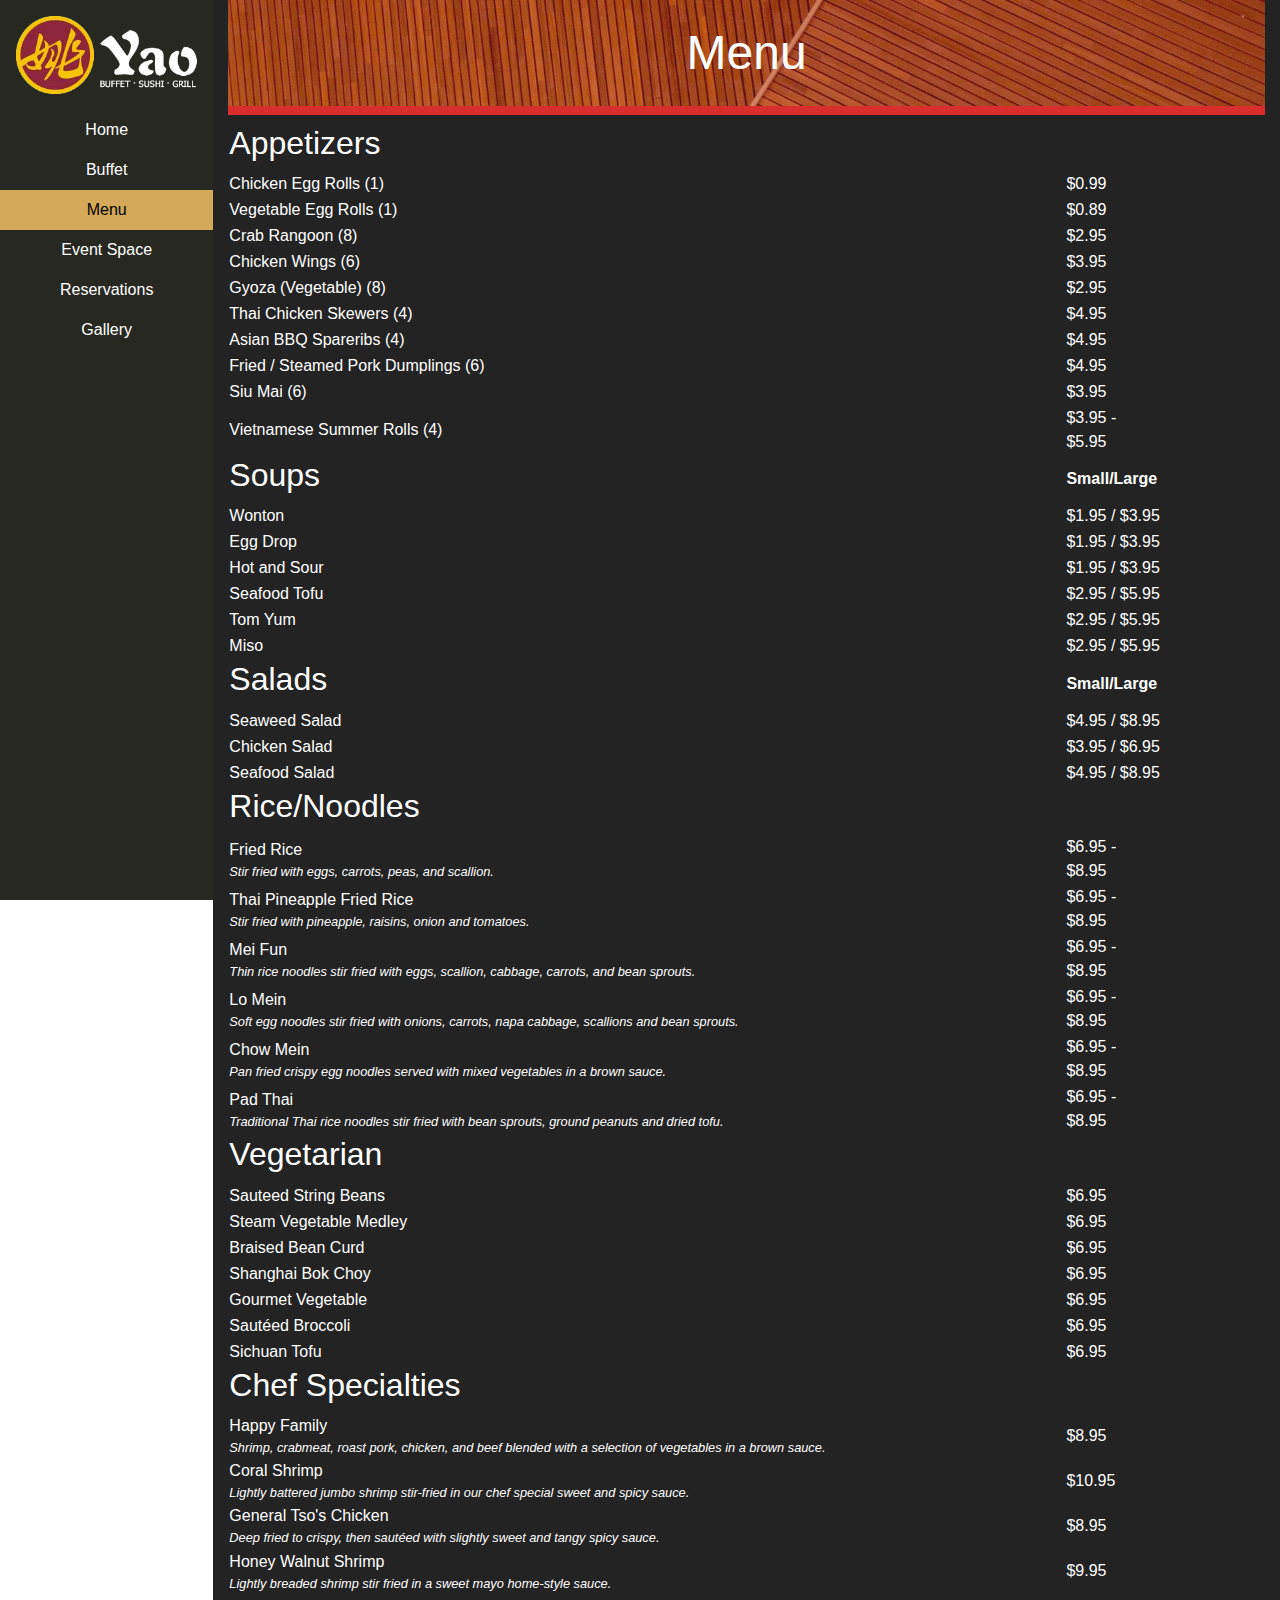
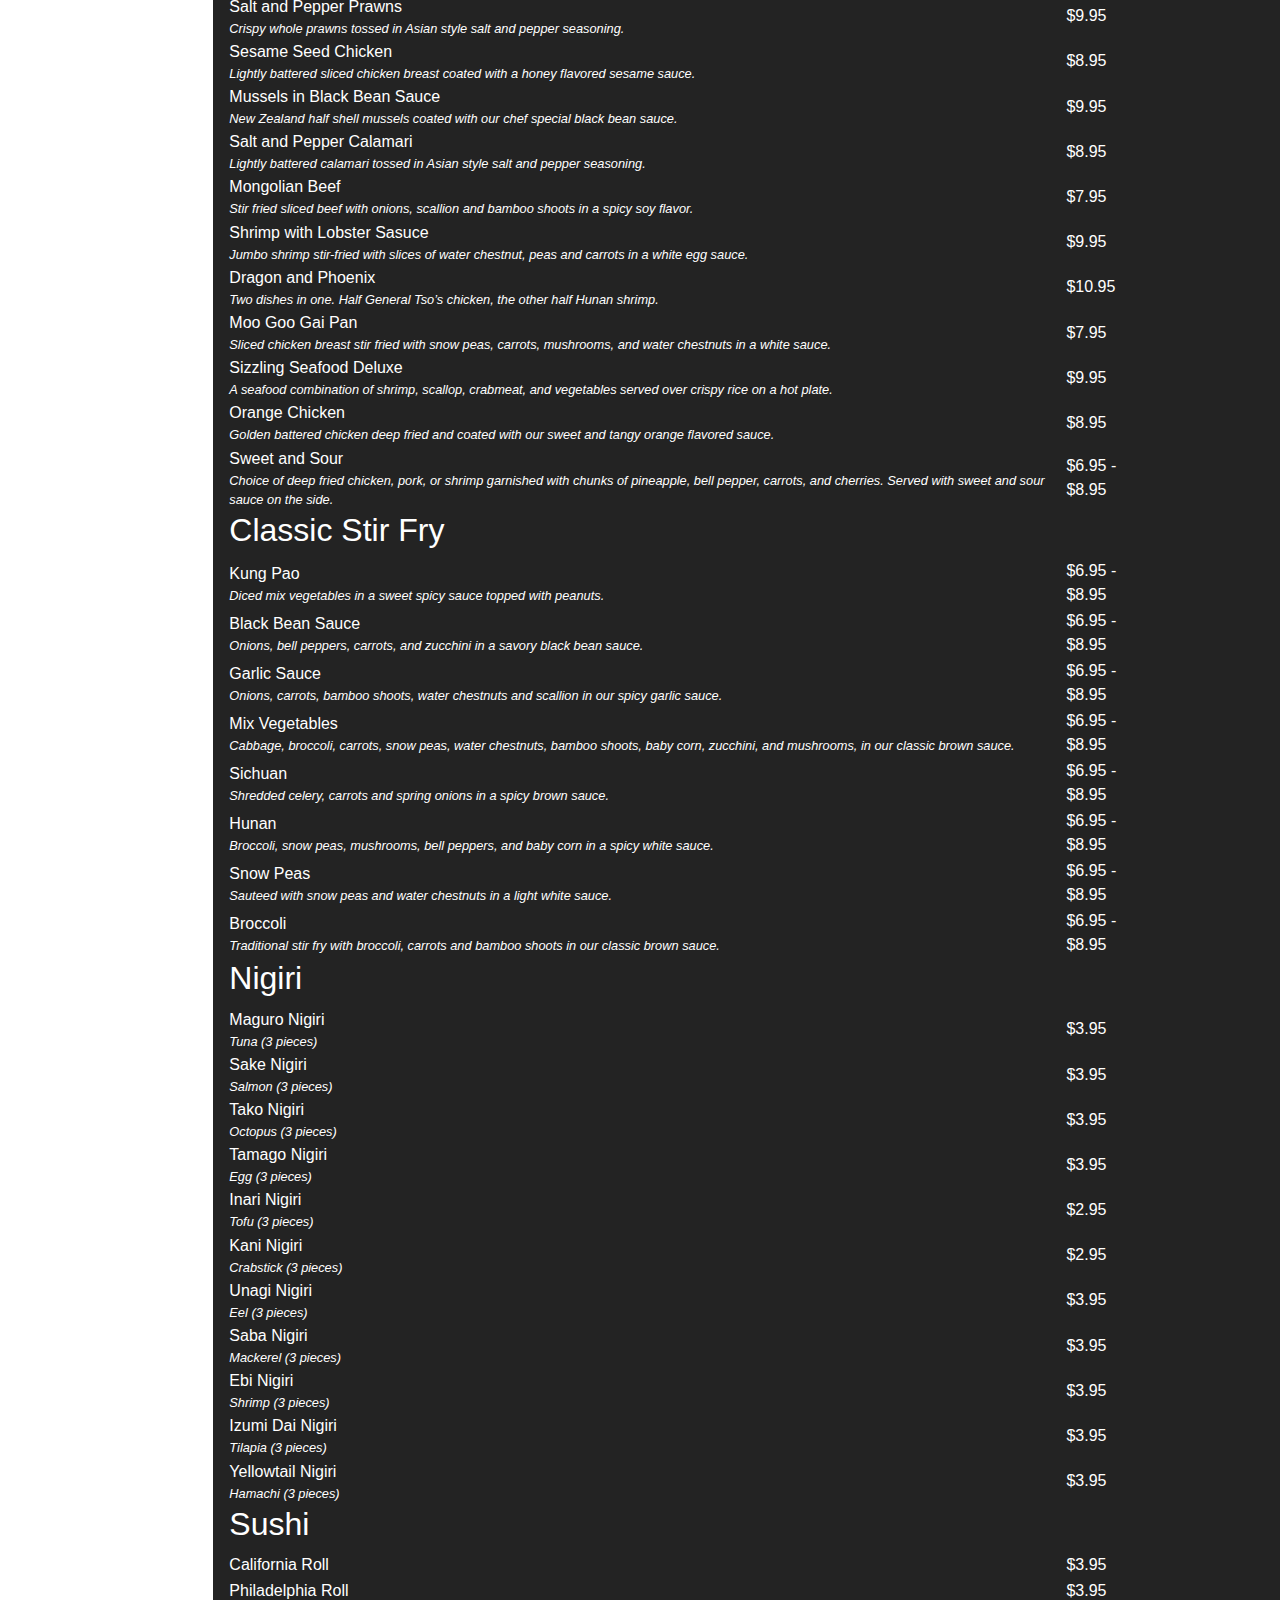
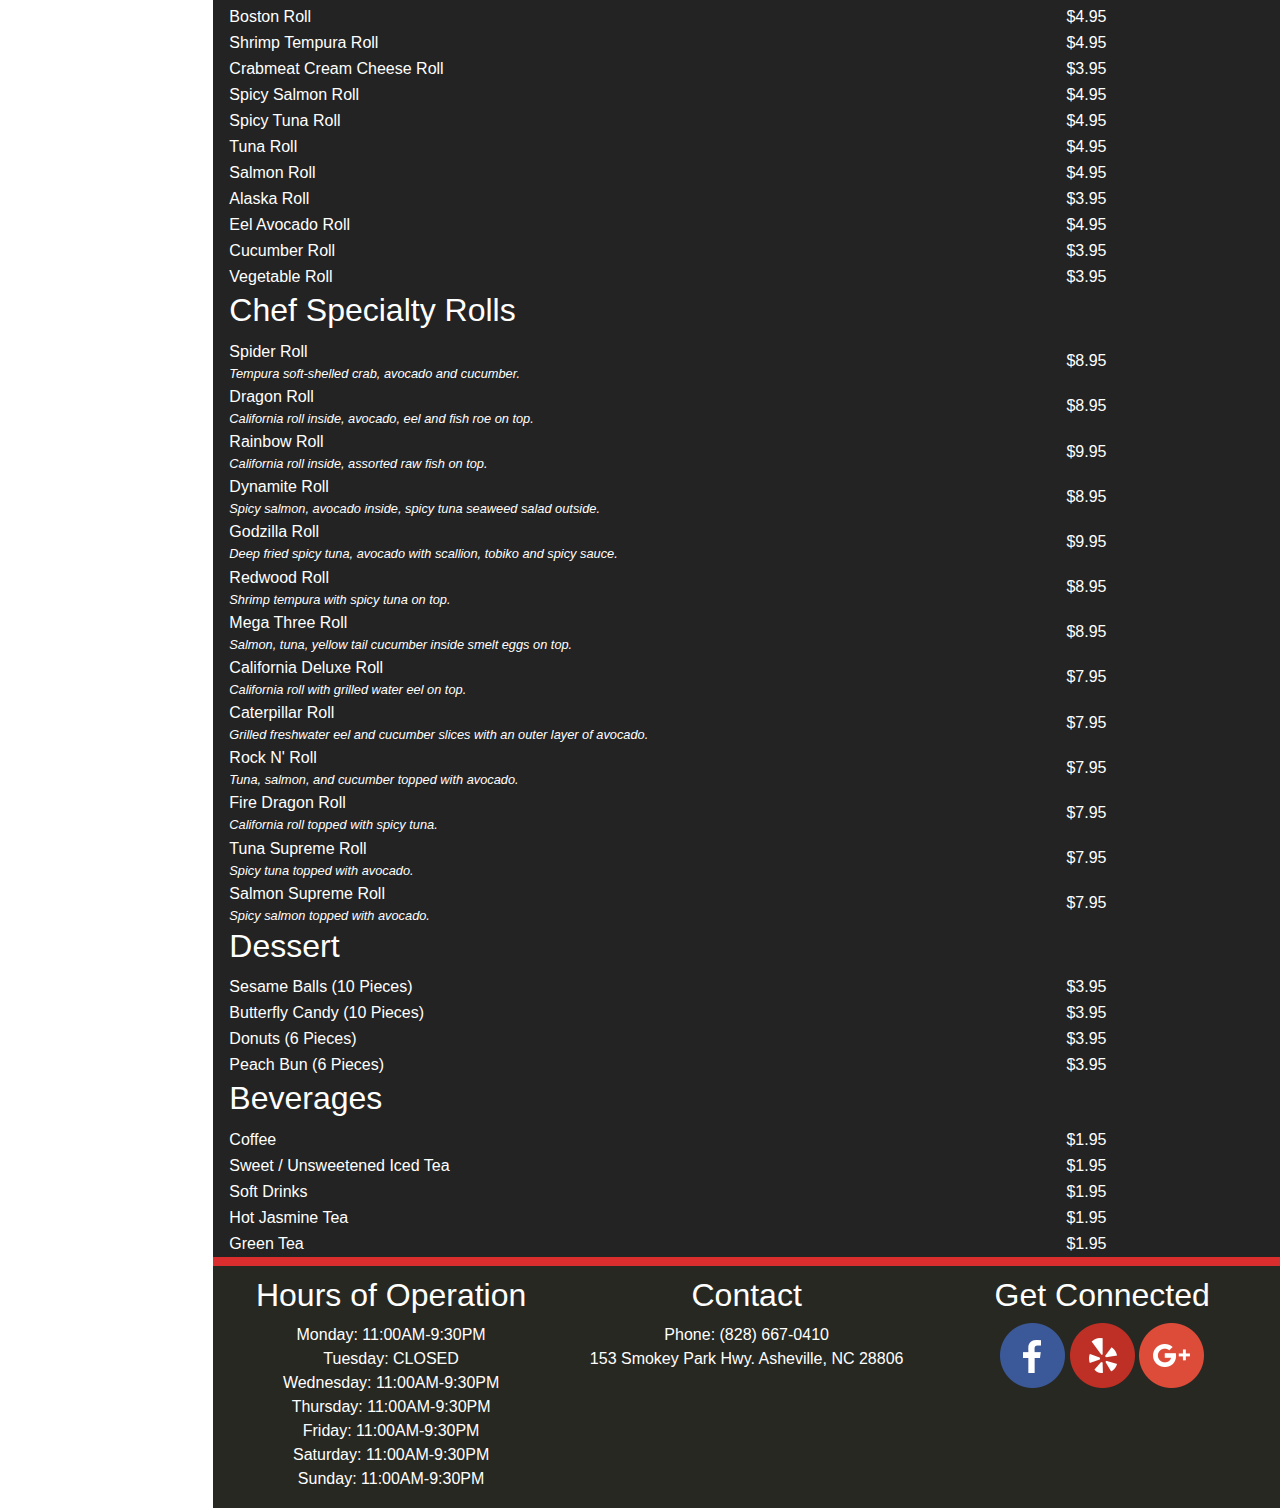
<file: menu.html>
<!DOCTYPE html>
<html>

<head>
    <meta charset="utf-8">
    <title>Menu | Yao Buffet Sushi Grill</title>
    <meta name="viewport" content="width=device-width, initial-scale=1.0">
    <link rel="stylesheet" href="https://stackpath.bootstrapcdn.com/bootstrap/4.1.0/css/bootstrap.min.css">
    <link rel="stylesheet" type="text/css" href="css/style.css">
</head>

<body>
    <div class="navbar-dark navbar-fixed">
        <img src="Resources/yao-logo.png" class="logo" />
        <button class="navbar-toggler navbarbut" type="button" data-toggle="collapse" data-target="#navbarToggle" aria-controls="navbarToggleExternalContent" aria-expanded="false" aria-label="Toggle navigation">
                <span class="navbar-toggler-icon"></span>
            </button>
        <ul class="collapse show-media" id="navbarToggle">
            <li>
                <a class="nav-button" href="index.html">Home</a>
            </li>
            <li>
                <a class="nav-button" href="buffet.html">Buffet</a>
            </li>
            <li>
                <a class="nav-button active" href="menu.html">Menu</a>
            </li>
            <li>
                <a class="nav-button" href="event.html">Event Space</a>
            </li>
            <li>
                <a class="nav-button" href="reservations.html">Reservations</a>
            </li>
            <li>
                <a class="nav-button" href="gallery.html">Gallery</a>
            </li>
        </ul>
    </div>

    <div class="container-fluid">
        <div class="row main-content">
            <div class="col-md-2" id="nav-block"></div>
            <div class="col-md-10 format-padding main-background" id="content">
                <div class="container-fluid">
                    <div class="row">
                        <div class="col-md-12" id="header">
                            <h1>Menu</h1>
                        </div>
                    </div>
                    <div class="row main-cont">
                        <div class="col-md-12" id="content">
                            <table class="menu">
                                <tr class="menu-entry">
                                    <th>
                                        <h2>Appetizers</h2>
                                    </th>

                                </tr>
                                <tr class="menu-entry">
                                    <td>Chicken Egg Rolls (1)</td>
                                    <td>$0.99</td>
                                </tr>
                                <tr class="menu-entry">
                                    <td>Vegetable Egg Rolls (1)</td>
                                    <td>$0.89</td>
                                </tr>
                                <tr class="menu-entry">
                                    <td>Crab Rangoon (8)</td>
                                    <td>$2.95</td>
                                </tr>
                                <tr class="menu-entry">
                                    <td>Chicken Wings (6)</td>
                                    <td>$3.95</td>
                                </tr>
                                <tr class="menu-entry">
                                    <td>Gyoza (Vegetable) (8)</td>
                                    <td>$2.95</td>
                                </tr>
                                <tr class="menu-entry">
                                    <td>Thai Chicken Skewers (4)</td>
                                    <td>$4.95</td>
                                </tr>
                                <tr class="menu-entry">
                                    <td>Asian BBQ Spareribs (4)</td>
                                    <td>$4.95</td>
                                </tr>
                                <tr class="menu-entry">
                                    <td>Fried / Steamed Pork Dumplings (6)</td>
                                    <td>$4.95</td>
                                </tr>
                                <tr class="menu-entry">
                                    <td>Siu Mai (6)</td>
                                    <td>$3.95</td>
                                </tr>
                                <tr class="menu-entry">
                                    <td>Vietnamese Summer Rolls (4)</td>
                                    <td>$3.95 - $5.95</td>
                                </tr>

                                <tr class="menu-entry">
                                    <th>
                                        <h2>Soups</h2>
                                    </th>
                                    <th>Small/Large</th>
                                </tr>

                                <tr class="menu-entry">
                                    <td>Wonton</td>
                                    <td>$1.95 / $3.95</td>
                                </tr>
                                <tr class="menu-entry">
                                    <td>Egg Drop</td>
                                    <td>$1.95 / $3.95</td>
                                </tr>
                                <tr class="menu-entry">
                                    <td>Hot and Sour</td>
                                    <td>$1.95 / $3.95</td>
                                </tr>
                                <tr class="menu-entry">
                                    <td>Seafood Tofu</td>
                                    <td>$2.95 / $5.95</td>
                                </tr>
                                <tr class="menu-entry">
                                    <td>Tom Yum</td>
                                    <td>$2.95 / $5.95</td>
                                </tr>
                                <tr class="menu-entry">
                                    <td>Miso</td>
                                    <td>$2.95 / $5.95</td>
                                </tr>
                                <tr class="menu-entry">
                                    <th>
                                        <h2>Salads</h2>
                                    </th>
                                    <th>Small/Large</th>

                                </tr>
                                <tr class="menu-entry">
                                    <td>Seaweed Salad</td>
                                    <td>$4.95 / $8.95</td>
                                </tr>
                                <tr class="menu-entry">
                                    <td>Chicken Salad</td>
                                    <td>$3.95 / $6.95</td>
                                </tr>
                                <tr class="menu-entry">
                                    <td>Seafood Salad</td>
                                    <td>$4.95 / $8.95</td>
                                </tr>

                                <tr class="menu-entry">
                                    <th>
                                        <h2>Rice/Noodles</h2>
                                    </th>

                                </tr>
                                <tr class="menu-entry">
                                    <td>Fried Rice
                                        <div class="food-description">
                                            Stir fried with eggs, carrots, peas, and scallion.
                                        </div>
                                    </td>
                                    <td>$6.95 - $8.95</td>
                                </tr>
                                <tr class="menu-entry">
                                    <td>Thai Pineapple Fried Rice
                                        <div class="food-description">
                                            Stir fried with pineapple, raisins, onion and tomatoes.
                                        </div>
                                    </td>
                                    <td>$6.95 - $8.95</td>
                                </tr>
                                <tr class="menu-entry">
                                    <td>Mei Fun
                                        <div class="food-description">
                                            Thin rice noodles stir fried with eggs, scallion, cabbage, carrots, and bean sprouts.
                                        </div>
                                    </td>
                                    <td>$6.95 - $8.95
                                    </td>
                                </tr>
                                <tr class="menu-entry">
                                    <td>Lo Mein
                                        <div class="food-description">
                                            Soft egg noodles stir fried with onions, carrots, napa cabbage, scallions and bean sprouts.
                                        </div>
                                    </td>
                                    <td>$6.95 - $8.95</td>
                                </tr>
                                <tr class="menu-entry">
                                    <td>Chow Mein
                                        <div class="food-description">
                                            Pan fried crispy egg noodles served with mixed vegetables in a brown sauce.
                                        </div>
                                    </td>
                                    <td>$6.95 - $8.95</td>
                                </tr>
                                <tr class="menu-entry">
                                    <td>Pad Thai
                                        <div class="food-description">
                                            Traditional Thai rice noodles stir fried with bean sprouts, ground peanuts and dried tofu.
                                        </div>
                                    </td>
                                    <td>$6.95 - $8.95</td>
                                </tr>
                                <tr class="menu-entry">
                                    <th>
                                        <h2>Vegetarian</h2>
                                    </th>

                                </tr>
                                <tr class="menu-entry">
                                    <td>Sauteed String Beans</td>
                                    <td>$6.95</td>
                                </tr>
                                <tr class="menu-entry">
                                    <td>Steam Vegetable Medley</td>
                                    <td>$6.95</td>
                                </tr>

                                <tr class="menu-entry">
                                    <td>Braised Bean Curd</td>
                                    <td>$6.95</td>
                                </tr>

                                <tr class="menu-entry">
                                    <td>Shanghai Bok Choy</td>
                                    <td>$6.95</td>
                                </tr>

                                <tr class="menu-entry">
                                    <td>Gourmet Vegetable</td>
                                    <td>$6.95</td>
                                </tr>

                                <tr class="menu-entry">
                                    <td>Sautéed Broccoli</td>
                                    <td>$6.95</td>
                                </tr>

                                <tr class="menu-entry">
                                    <td>Sichuan Tofu</td>
                                    <td>$6.95</td>
                                </tr>

                                <tr class="menu-entry">
                                    <th>
                                        <h2>Chef Specialties</h2>
                                    </th>

                                </tr>
                                <tr class="menu-entry">
                                    <td>Happy Family
                                        <div class="food-description">
                                            Shrimp, crabmeat, roast pork, chicken, and beef blended with a selection of vegetables in a brown sauce.
                                        </div>
                                    </td>
                                    <td>$8.95</td>
                                </tr>
                                <tr class="menu-entry">
                                    <td>Coral Shrimp
                                        <div class="food-description">
                                            Lightly battered jumbo shrimp stir-fried in our chef special sweet and spicy sauce.
                                        </div>
                                    </td>
                                    <td>$10.95</td>
                                </tr>
                                <tr class="menu-entry">
                                    <td>General Tso's Chicken
                                        <div class="food-description">
                                            Deep fried to crispy, then sautéed with slightly sweet and tangy spicy sauce.
                                        </div>
                                    </td>
                                    <td>$8.95</td>
                                </tr>
                                <tr class="menu-entry">
                                    <td>Honey Walnut Shrimp
                                        <div class="food-description">
                                            Lightly breaded shrimp stir fried in a sweet mayo home-style sauce.
                                        </div>
                                    </td>
                                    <td>$9.95</td>
                                </tr>
                                <tr class="menu-entry">
                                    <td>Salt and Pepper Prawns
                                        <div class="food-description">
                                            Crispy whole prawns tossed in Asian style salt and pepper seasoning.
                                        </div>
                                    </td>
                                    <td>$9.95</td>
                                </tr>
                                <tr class="menu-entry">
                                    <td>Sesame Seed Chicken
                                        <div class="food-description">
                                            Lightly battered sliced chicken breast coated with a honey flavored sesame sauce.
                                        </div>
                                    </td>
                                    <td>$8.95</td>
                                </tr>
                                <tr class="menu-entry">
                                    <td>Mussels in Black Bean Sauce
                                        <div class="food-description">
                                            New Zealand half shell mussels coated with our chef special black bean sauce.
                                        </div>
                                    </td>
                                    <td>$9.95</td>
                                </tr>
                                <tr class="menu-entry">
                                    <td>Salt and Pepper Calamari
                                        <div class="food-description">
                                            Lightly battered calamari tossed in Asian style salt and pepper seasoning.
                                        </div>
                                    </td>
                                    <td>$8.95</td>
                                </tr>
                                <tr class="menu-entry">
                                    <td>Mongolian Beef
                                        <div class="food-description">
                                            Stir fried sliced beef with onions, scallion and bamboo shoots in a spicy soy flavor.
                                        </div>
                                    </td>
                                    <td>$7.95</td>
                                </tr>
                                <tr class="menu-entry">
                                    <td>Shrimp with Lobster Sasuce
                                        <div class="food-description">
                                            Jumbo shrimp stir-fried with slices of water chestnut, peas and carrots in a white egg sauce.
                                        </div>
                                    </td>
                                    <td>$9.95</td>
                                </tr>
                                <tr class="menu-entry">
                                    <td>Dragon and Phoenix
                                        <div class="food-description">
                                            Two dishes in one. Half General Tso’s chicken, the other half Hunan shrimp.
                                        </div>
                                    </td>
                                    <td>$10.95</td>
                                </tr>
                                <tr class="menu-entry">
                                    <td>Moo Goo Gai Pan
                                        <div class="food-description">
                                            Sliced chicken breast stir fried with snow peas, carrots, mushrooms, and water chestnuts in a white sauce.
                                        </div>
                                    </td>
                                    <td>$7.95</td>
                                </tr>
                                <tr class="menu-entry">
                                    <td>Sizzling Seafood Deluxe
                                        <div class="food-description">
                                            A seafood combination of shrimp, scallop, crabmeat, and vegetables served over crispy rice on a hot plate.
                                        </div>
                                    </td>
                                    <td>$9.95</td>
                                </tr>
                                <tr class="menu-entry">
                                    <td>Orange Chicken
                                        <div class="food-description">
                                            Golden battered chicken deep fried and coated with our sweet and tangy orange flavored sauce.
                                        </div>
                                    </td>
                                    <td>$8.95</td>
                                </tr>
                                <tr class="menu-entry">
                                    <td>Sweet and Sour
                                        <div class="food-description">
                                            Choice of deep fried chicken, pork, or shrimp garnished with chunks of pineapple, bell pepper, carrots, and cherries. Served with sweet and sour sauce on the side.
                                        </div>
                                    </td>
                                    <td>$6.95 - $8.95</td>
                                </tr>
                                <tr class="menu-entry">
                                    <th>
                                        <h2>Classic Stir Fry</h2>
                                    </th>

                                </tr>
                                <tr class="menu-entry">
                                    <td>Kung Pao
                                        <div class="food-description">
                                            Diced mix vegetables in a sweet spicy sauce topped with peanuts.
                                        </div>
                                    </td>
                                    <td>$6.95 - $8.95</td>
                                </tr>
                                <tr class="menu-entry">
                                    <td>Black Bean Sauce
                                        <div class="food-description">
                                            Onions, bell peppers, carrots, and zucchini in a savory black bean sauce.
                                        </div>
                                    </td>
                                    <td>$6.95 - $8.95</td>
                                </tr>
                                <tr class="menu-entry">
                                    <td>Garlic Sauce
                                        <div class="food-description">
                                            Onions, carrots, bamboo shoots, water chestnuts and scallion in our spicy garlic sauce.
                                        </div>
                                    </td>
                                    <td>$6.95 - $8.95</td>
                                </tr>
                                <tr class="menu-entry">
                                    <td>Mix Vegetables
                                        <div class="food-description">
                                            Cabbage, broccoli, carrots, snow peas, water chestnuts, bamboo shoots, baby corn, zucchini, and mushrooms, in our classic brown sauce.
                                        </div>
                                    </td>
                                    <td>$6.95 - $8.95</td>
                                </tr>
                                <tr class="menu-entry">
                                    <td>Sichuan
                                        <div class="food-description">
                                            Shredded celery, carrots and spring onions in a spicy brown sauce.
                                        </div>
                                    </td>
                                    <td>$6.95 - $8.95</td>
                                </tr>
                                <tr class="menu-entry">
                                    <td>Hunan
                                        <div class="food-description">
                                            Broccoli, snow peas, mushrooms, bell peppers, and baby corn in a spicy white sauce.
                                        </div>
                                    </td>
                                    <td>$6.95 - $8.95</td>
                                </tr>
                                <tr class="menu-entry">
                                    <td>Snow Peas
                                        <div class="food-description">
                                            Sauteed with snow peas and water chestnuts in a light white sauce.
                                        </div>
                                    </td>
                                    <td>$6.95 - $8.95</td>
                                </tr>
                                <tr class="menu-entry">
                                    <td>Broccoli
                                        <div class="food-description">
                                            Traditional stir fry with broccoli, carrots and bamboo shoots in our classic brown sauce.
                                        </div>
                                    </td>
                                    <td>$6.95 - $8.95</td>
                                </tr>
                                <tr class="menu-entry">
                                    <th>
                                        <h2>Nigiri</h2>
                                    </th>

                                </tr>
                                <tr class="menu-entry">
                                    <td>Maguro Nigiri
                                        <div class="food-description">
                                            Tuna (3 pieces)
                                        </div>
                                    </td>
                                    <td>$3.95</td>
                                </tr>
                                <tr class="menu-entry">
                                    <td>Sake Nigiri
                                        <div class="food-description">
                                            Salmon (3 pieces)
                                        </div>
                                    </td>
                                    <td>$3.95</td>
                                </tr>
                                <tr class="menu-entry">
                                    <td>Tako Nigiri
                                        <div class="food-description">
                                            Octopus (3 pieces)
                                        </div>
                                    </td>
                                    <td>$3.95</td>
                                </tr>
                                <tr class="menu-entry">
                                    <td>Tamago Nigiri
                                        <div class="food-description">
                                            Egg (3 pieces)
                                        </div>
                                    </td>
                                    <td>$3.95</td>
                                </tr>
                                <tr class="menu-entry">
                                    <td>Inari Nigiri
                                        <div class="food-description">
                                            Tofu (3 pieces)
                                        </div>
                                    </td>
                                    <td>$2.95</td>
                                </tr>
                                <tr class="menu-entry">
                                    <td>Kani Nigiri
                                        <div class="food-description">
                                            Crabstick (3 pieces)
                                        </div>
                                    </td>
                                    <td>$2.95</td>
                                </tr>
                                <tr class="menu-entry">
                                    <td>Unagi Nigiri
                                        <div class="food-description">
                                            Eel (3 pieces)
                                        </div>
                                    </td>
                                    <td>$3.95</td>
                                </tr>
                                <tr class="menu-entry">
                                    <td>Saba Nigiri
                                        <div class="food-description">
                                            Mackerel (3 pieces)
                                        </div>
                                    </td>
                                    <td>$3.95</td>
                                </tr>
                                <tr class="menu-entry">
                                    <td>Ebi Nigiri
                                        <div class="food-description">
                                            Shrimp (3 pieces)
                                        </div>
                                    </td>
                                    <td>$3.95</td>
                                </tr>
                                <tr class="menu-entry">
                                    <td>Izumi Dai Nigiri
                                        <div class="food-description">
                                            Tilapia (3 pieces)
                                        </div>
                                    </td>
                                    <td>$3.95</td>
                                </tr>
                                <tr class="menu-entry">
                                    <td>Yellowtail Nigiri
                                        <div class="food-description">
                                            Hamachi (3 pieces)
                                        </div>
                                    </td>
                                    <td>$3.95</td>
                                </tr>
                                <tr class="menu-entry">
                                    <th>
                                        <h2>Sushi</h2>
                                    </th>

                                </tr>
                                <tr class="menu-entry">
                                    <td>California Roll</td>
                                    <td>$3.95</td>
                                </tr>
                                <tr class="menu-entry">
                                    <td>Philadelphia Roll</td>
                                    <td>$3.95</td>
                                </tr>
                                <tr class="menu-entry">
                                    <td>Boston Roll</td>
                                    <td>$4.95</td>
                                </tr>
                                <tr class="menu-entry">
                                    <td>Shrimp Tempura Roll</td>
                                    <td>$4.95</td>
                                </tr>
                                <tr class="menu-entry">
                                    <td>Crabmeat Cream Cheese Roll</td>
                                    <td>$3.95</td>
                                </tr>
                                <tr class="menu-entry">
                                    <td>Spicy Salmon Roll</td>
                                    <td>$4.95</td>
                                </tr>
                                <tr class="menu-entry">
                                    <td>Spicy Tuna Roll</td>
                                    <td>$4.95</td>
                                </tr>
                                <tr class="menu-entry">
                                    <td>Tuna Roll</td>
                                    <td>$4.95</td>
                                </tr>
                                <tr class="menu-entry">
                                    <td>Salmon Roll</td>
                                    <td>$4.95</td>
                                </tr>
                                <tr class="menu-entry">
                                    <td>Alaska Roll</td>
                                    <td>$3.95</td>
                                </tr>
                                <tr class="menu-entry">
                                    <td>Eel Avocado Roll</td>
                                    <td>$4.95</td>
                                </tr>
                                <tr class="menu-entry">
                                    <td>Cucumber Roll</td>
                                    <td>$3.95</td>
                                </tr>
                                <tr class="menu-entry">
                                    <td>Vegetable Roll</td>
                                    <td>$3.95</td>
                                </tr>
                                <tr class="menu-entry">
                                    <th>
                                        <h2>Chef Specialty Rolls</h2>
                                    </th>

                                </tr>
                                <tr class="menu-entry">
                                    <td>Spider Roll
                                        <div class="food-description">
                                            Tempura soft-shelled crab, avocado and cucumber.
                                        </div>
                                    </td>
                                    <td>$8.95</td>
                                </tr>
                                <tr class="menu-entry">
                                    <td>Dragon Roll
                                        <div class="food-description">
                                            California roll inside, avocado, eel and fish roe on top.
                                        </div>
                                    </td>
                                    <td>$8.95</td>
                                </tr>
                                <tr class="menu-entry">
                                    <td>Rainbow Roll
                                        <div class="food-description">
                                            California roll inside, assorted raw fish on top.
                                        </div>
                                    </td>
                                    <td>$9.95</td>
                                </tr>
                                <tr class="menu-entry">
                                    <td>Dynamite Roll
                                        <div class="food-description">
                                            Spicy salmon, avocado inside, spicy tuna seaweed salad outside.
                                        </div>
                                    </td>
                                    <td>$8.95</td>
                                </tr>
                                <tr class="menu-entry">
                                    <td>Godzilla Roll
                                        <div class="food-description">
                                            Deep fried spicy tuna, avocado with scallion, tobiko and spicy sauce.
                                        </div>
                                    </td>
                                    <td>$9.95</td>
                                </tr>
                                <tr class="menu-entry">
                                    <td>Redwood Roll
                                        <div class="food-description">
                                            Shrimp tempura with spicy tuna on top.
                                        </div>
                                    </td>
                                    <td>$8.95</td>
                                </tr>
                                <tr class="menu-entry">
                                    <td>Mega Three Roll
                                        <div class="food-description">
                                            Salmon, tuna, yellow tail cucumber inside smelt eggs on top.
                                        </div>
                                    </td>
                                    <td>$8.95</td>
                                </tr>
                                <tr class="menu-entry">
                                    <td>California Deluxe Roll
                                        <div class="food-description">
                                            California roll with grilled water eel on top.
                                        </div>
                                    </td>
                                    <td>$7.95</td>
                                </tr>
                                <tr class="menu-entry">
                                    <td>Caterpillar Roll
                                        <div class="food-description">
                                            Grilled freshwater eel and cucumber slices with an outer layer of avocado.
                                        </div>
                                    </td>
                                    <td>$7.95</td>
                                </tr>
                                <tr class="menu-entry">
                                    <td>Rock N' Roll
                                        <div class="food-description">
                                            Tuna, salmon, and cucumber topped with avocado.
                                        </div>
                                    </td>
                                    <td>$7.95</td>
                                </tr>
                                <tr class="menu-entry">
                                    <td>Fire Dragon Roll
                                        <div class="food-description">
                                            California roll topped with spicy tuna.
                                        </div>
                                    </td>
                                    <td>$7.95</td>
                                </tr>
                                <tr class="menu-entry">
                                    <td>Tuna Supreme Roll
                                        <div class="food-description">
                                            Spicy tuna topped with avocado.
                                        </div>
                                    </td>
                                    <td>$7.95</td>
                                </tr>
                                <tr class="menu-entry">
                                    <td>Salmon Supreme Roll
                                        <div class="food-description">
                                            Spicy salmon topped with avocado.
                                        </div>
                                    </td>
                                    <td>$7.95</td>
                                </tr>
                                <tr class="menu-entry">
                                    <th>
                                        <h2>Dessert</h2>
                                    </th>

                                </tr>
                                <tr class="menu-entry">
                                    <td>Sesame Balls (10 Pieces)</td>
                                    <td>$3.95</td>
                                </tr>
                                <tr class="menu-entry">
                                    <td>Butterfly Candy (10 Pieces)</td>
                                    <td>$3.95</td>
                                </tr>
                                <tr class="menu-entry">
                                    <td>Donuts (6 Pieces)</td>
                                    <td>$3.95</td>
                                </tr>
                                <tr class="menu-entry">
                                    <td>Peach Bun (6 Pieces)</td>
                                    <td>$3.95</td>
                                </tr>
                                <tr class="menu-entry">
                                    <th>
                                        <h2>Beverages</h2>
                                    </th>

                                </tr>
                                <tr class="menu-entry">
                                    <td>Coffee</td>
                                    <td>$1.95</td>
                                </tr>
                                <tr class="menu-entry">
                                    <td>Sweet / Unsweetened Iced Tea</td>
                                    <td>$1.95</td>
                                </tr>
                                <tr class="menu-entry">
                                    <td>Soft Drinks</td>
                                    <td>$1.95</td>
                                </tr>
                                <tr class="menu-entry">
                                    <td>Hot Jasmine Tea</td>
                                    <td>$1.95</td>
                                </tr>
                                <tr class="menu-entry">
                                    <td>Green Tea</td>
                                    <td>$1.95</td>
                                </tr>
                            </table>

                        </div>
                    </div>
                    <div class="row bottom">
                        <div class="col-md-4 footer" id="footer">
                            <h1>Hours of Operation</h1>
                            <div>Monday: 11:00AM-9:30PM</div>
                            <div>Tuesday: CLOSED</div>
                            <div>Wednesday: 11:00AM-9:30PM</div>
                            <div>Thursday: 11:00AM-9:30PM</div>
                            <div>Friday: 11:00AM-9:30PM</div>
                            <div>Saturday: 11:00AM-9:30PM</div>
                            <div>Sunday: 11:00AM-9:30PM</div>
                        </div>
                        <div class="col-md-4 footer" id="footer">
                            <h1>Contact</h1>
                            <div>Phone: (828) 667-0410</div>
                            <div>153 Smokey Park Hwy. Asheville, NC 28806</div>
                            <iframe src="https://www.google.com/maps/embed?pb=!1m18!1m12!1m3!1d3245.5476665193305!2d-82.63140858474435!3d35.56487198022156!2m3!1f0!2f0!3f0!3m2!1i1024!2i768!4f13.1!3m3!1m2!1s0x88598c342c84127f%3A0x471fb9c7454de78a!2s153+Smokey+Park+Hwy%2C+Asheville%2C+NC+28806!5e0!3m2!1sen!2sus!4v1456344901360" width="100%" height="120" frameborder="0" style="border:0" allowfullscreen=""></iframe>
                        </div>
                        <div class="col-md-4 footer" id="footer">
                            <h1>Get Connected</h1>
                            <a href="https://www.facebook.com/Yao-Buffet-Sushi-Grill-322403227776421/" target="_blank">
                                <img src="Resources/facebook.png" alt="Facebook logo">
                            </a>
                            <a href="https://www.yelp.com/biz/yao-buffet-sushi-grill-asheville" target="_blank">
                                <img src="Resources/yelp.png" alt="Yelp logo">
                            </a>
                            <a href="https://www.google.com/search?q=google+reviews+yao+buffet&rlz=1C1CHBF_enUS748US748&oq=google+reviews+yao+buffet&aqs=chrome..69i57j69i64.3133j1j7&sourceid=chrome&ie=UTF-8#lrd=0x88598c36840059f3:0x17cf58862a70d327,1,,," target="_blank">
                                <img src="Resources/googleplus.png" alt="Google logo">
                            </a>

                        </div>
                    </div>
                </div>
            </div>
        </div>
    </div>

    <script src="https://code.jquery.com/jquery-3.3.1.slim.min.js" integrity="sha384-q8i/X+965DzO0rT7abK41JStQIAqVgRVzpbzo5smXKp4YfRvH+8abtTE1Pi6jizo" crossorigin="anonymous"></script>
    <script src="https://cdnjs.cloudflare.com/ajax/libs/popper.js/1.14.0/umd/popper.min.js" integrity="sha384-cs/chFZiN24E4KMATLdqdvsezGxaGsi4hLGOzlXwp5UZB1LY//20VyM2taTB4QvJ" crossorigin="anonymous"></script>
    <script src="https://stackpath.bootstrapcdn.com/bootstrap/4.1.0/js/bootstrap.min.js" integrity="sha384-uefMccjFJAIv6A+rW+L4AHf99KvxDjWSu1z9VI8SKNVmz4sk7buKt/6v9KI65qnm" crossorigin="anonymous"></script>
</body>
</file>
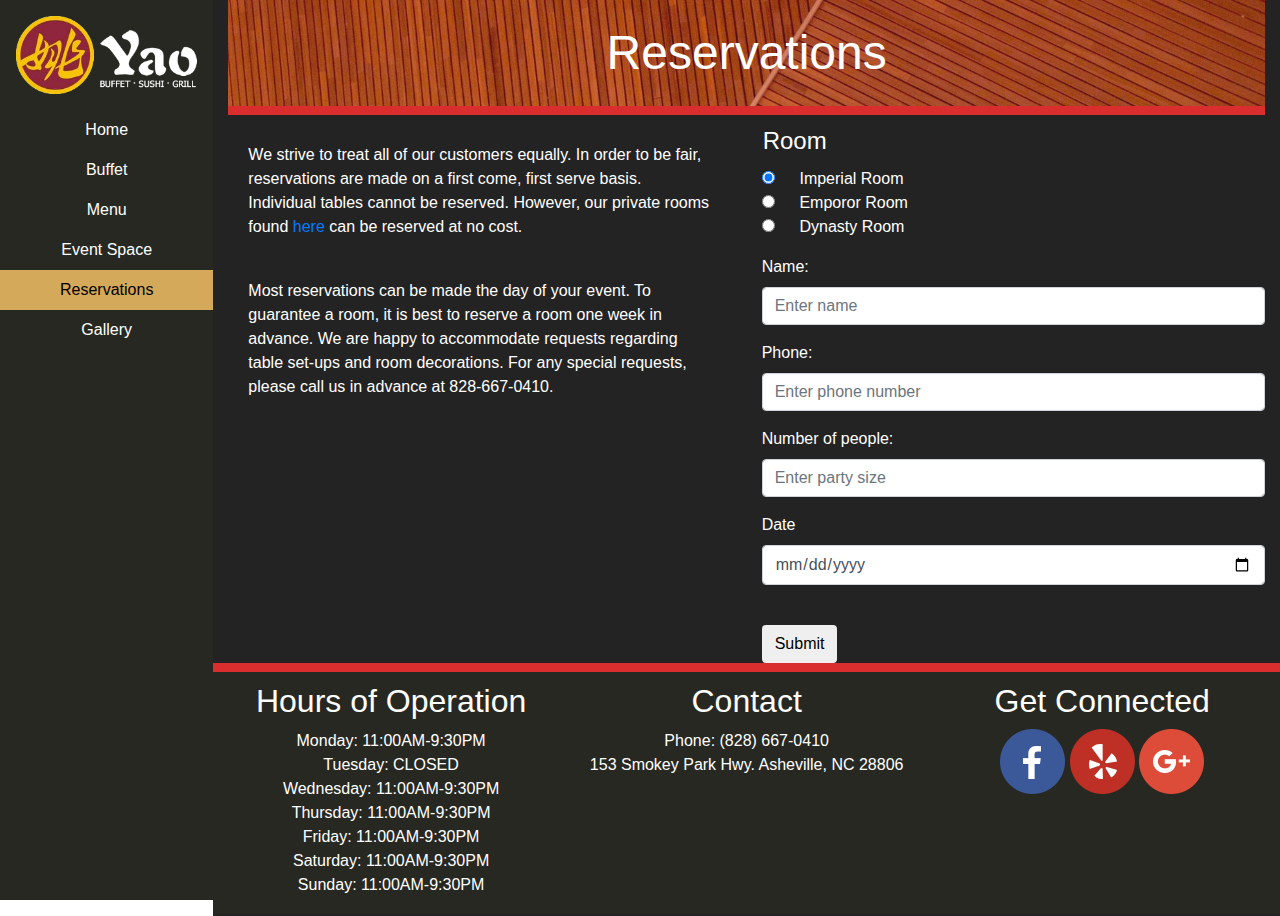
<file: reservations.html>
<!DOCTYPE html>
<html>

<head>
    <meta charset="utf-8">
    <title>Reservations | Yao Buffet Sushi Grill</title>
    <meta name="viewport" content="width=device-width, initial-scale=1.0">
    <link rel="stylesheet" href="https://stackpath.bootstrapcdn.com/bootstrap/4.1.0/css/bootstrap.min.css">
    <link rel="stylesheet" type="text/css" href="css/style.css">
</head>

<body>

    <div class="navbar-dark navbar-fixed">
        <img src="Resources/yao-logo.png" class="logo" />
        <button class="navbar-toggler navbarbut" type="button" data-toggle="collapse" data-target="#navbarToggle" aria-controls="navbarToggleExternalContent" aria-expanded="false" aria-label="Toggle navigation">
                <span class="navbar-toggler-icon"></span>
            </button>
        <ul class="collapse show-media" id="navbarToggle">
            <li>
                <a class="nav-button" href="index.html">Home</a>
            </li>
            <li>
                <a class="nav-button" href="buffet.html">Buffet</a>
            </li>
            <li>
                <a class="nav-button" href="menu.html">Menu</a>
            </li>
            <li>
                <a class="nav-button" href="event.html">Event Space</a>
            </li>
            <li>
                <a class="nav-button active" href="reservations.html">Reservations</a>
            </li>
            <li>
                <a class="nav-button" href="gallery.html">Gallery</a>
            </li>
        </ul>
    </div>

    <div class="container-fluid">
        <div class="row main-content">
            <div class="col-md-2" id="nav-block"></div>
            <div class="col-md-10 format-padding main-background" id="content">
                <div class="container-fluid">
                    <div class="row">
                        <div class="col-md-12" id="header">
                            <h1>Reservations</h1>
                        </div>
                    </div>
                    <div class="row main-cont">
                        <div class="col-md-6" id="content-left">
                            <div class="res-div">
                                <div>We strive to treat all of our customers equally. In order to be fair, reservations are made on a first come, first serve basis. Individual tables cannot be reserved. However, our private rooms found <a class="nav-button" href="event.html">here</a> can be reserved at no cost.
                                </div>
                            </div>
                            <div class="res-div">
                                <div>Most reservations can be made the day of your event. To guarantee a room, it is best to reserve a room one week in advance. We are happy to accommodate requests regarding table set-ups and room decorations. For any special requests, please call us in advance at 828-667-0410.</div>
                            </div>
                        </div>
                        <div class="col-md-6" id="content-right">
                            <form action="/action_page.php">
                                <fieldset class="form-group row">
                                    <legend class="col-form-legend">Room</legend>
                                    <div class="col-sm-10">
                                        <div class="form-check">
                                            <label class="form-check-label">
            <input class="form-check-input" type="radio" name="gridRadios" id="gridRadios1" value="option1" checked>
            &nbsp; &nbsp; Imperial Room
          </label>
                                        </div>
                                        <div class="form-check">
                                            <label class="form-check-label">
            <input class="form-check-input" type="radio" name="gridRadios" id="gridRadios2" value="option2">
            &nbsp; &nbsp; Emporor Room
          </label>

                                        </div>
                                        <div class="form-check">
                                            <label class="form-check-label">
            <input class="form-check-input" type="radio" name="gridRadios" id="gridRadios3" value="option3">
            &nbsp; &nbsp; Dynasty Room
          </label>
                                        </div>
                                    </div>
                                </fieldset>

                                <div class="form-group">
                                    <label for="name">Name:</label>
                                    <input type="text" class="form-control" id="name" placeholder="Enter name" name="name">
                                </div>
                                <div class="form-group">
                                    <label for="tel">Phone:</label>
                                    <input type="tel" class="form-control" id="tel" placeholder="Enter phone number" name="tel">
                                </div>
                                <div class="form-group">
                                    <label for="size">Number of people:</label>
                                    <input type="text" class="form-control" id="size" placeholder="Enter party size" name="size">
                                </div>
                                <div class="form-group">
                                    <label for="date">Date</label>
                                    <input type="date" class="form-control" id="size" placeholder="Enter party size" name="size">
                                </div>
                                <br>
                                <button type="submit" class="btn btn-default">Submit</button>
                                <br>
                            </form>
                        </div>
                    </div>
                    <div class="row bottom">
                        <div class="col-md-4 footer" id="footer">
                            <h1>Hours of Operation</h1>
                            <div>Monday: 11:00AM-9:30PM</div>
                            <div>Tuesday: CLOSED</div>
                            <div>Wednesday: 11:00AM-9:30PM</div>
                            <div>Thursday: 11:00AM-9:30PM</div>
                            <div>Friday: 11:00AM-9:30PM</div>
                            <div>Saturday: 11:00AM-9:30PM</div>
                            <div>Sunday: 11:00AM-9:30PM</div>
                        </div>
                        <div class="col-md-4 footer" id="footer">
                            <h1>Contact</h1>
                            <div>Phone: (828) 667-0410</div>
                            <div>153 Smokey Park Hwy. Asheville, NC 28806</div>
                            <iframe src="https://www.google.com/maps/embed?pb=!1m18!1m12!1m3!1d3245.5476665193305!2d-82.63140858474435!3d35.56487198022156!2m3!1f0!2f0!3f0!3m2!1i1024!2i768!4f13.1!3m3!1m2!1s0x88598c342c84127f%3A0x471fb9c7454de78a!2s153+Smokey+Park+Hwy%2C+Asheville%2C+NC+28806!5e0!3m2!1sen!2sus!4v1456344901360" width="100%" height="120" frameborder="0" style="border:0" allowfullscreen=""></iframe>
                        </div>
                        <div class="col-md-4 footer" id="footer">
                            <h1>Get Connected</h1>
                            <a href="https://www.facebook.com/Yao-Buffet-Sushi-Grill-322403227776421/" target="_blank">
                                <img src="Resources/facebook.png" alt="Facebook logo">
                            </a>
                            <a href="https://www.yelp.com/biz/yao-buffet-sushi-grill-asheville" target="_blank">
                                <img src="Resources/yelp.png" alt="Yelp logo">
                            </a>
                            <a href="https://www.google.com/search?q=google+reviews+yao+buffet&rlz=1C1CHBF_enUS748US748&oq=google+reviews+yao+buffet&aqs=chrome..69i57j69i64.3133j1j7&sourceid=chrome&ie=UTF-8#lrd=0x88598c36840059f3:0x17cf58862a70d327,1,,," target="_blank">
                                <img src="Resources/googleplus.png" alt="Google logo">
                            </a>

                        </div>

                        <div class="col-md-12" id="header"></div>
                    </div>
                    <div class="row">
                        <div class="col-md-12" id="footer"></div>
                    </div>
                </div>
            </div>
        </div>
    </div>

    <script src="https://code.jquery.com/jquery-3.3.1.slim.min.js" integrity="sha384-q8i/X+965DzO0rT7abK41JStQIAqVgRVzpbzo5smXKp4YfRvH+8abtTE1Pi6jizo" crossorigin="anonymous"></script>
    <script src="https://cdnjs.cloudflare.com/ajax/libs/popper.js/1.14.0/umd/popper.min.js" integrity="sha384-cs/chFZiN24E4KMATLdqdvsezGxaGsi4hLGOzlXwp5UZB1LY//20VyM2taTB4QvJ" crossorigin="anonymous"></script>
    <script src="https://stackpath.bootstrapcdn.com/bootstrap/4.1.0/js/bootstrap.min.js" integrity="sha384-uefMccjFJAIv6A+rW+L4AHf99KvxDjWSu1z9VI8SKNVmz4sk7buKt/6v9KI65qnm" crossorigin="anonymous"></script>

</body>
</file>
<file: css/style.css>
.header {
    height: 75vh;
    background: linear-gradient( rgba(218, 45, 45, 0.35),
    rgba(218, 45, 45, 0.35)), url(../Resources/bg.jpg) no-repeat center center fixed;
    -webkit-background-size: cover;
    -moz-background-size: cover;
    -o-background-size: cover;
    background-size: cover;
    color: white;
    text-align: center;
    display: inline-block;
    line-height: 75vh;
}

.main-content {
    min-height: 100vh;
}

.main-background {
    background-color: #232323;
    color: white;
    min-height: 75vh;
}

.header span {
    display: inline-block;
    vertical-align: middle;
    line-height: 12vh;
    font-size: 3vh;
}

.header .maintext {
    font-size: 20vh;
}

#header h1 {
    font-size: 3em;
    text-align: center;
    border-bottom: 1vh solid #da2d2d;
    padding: 0.5em;
    background: linear-gradient( rgba(218, 45, 45, 0.35),
    rgba(218, 45, 45, 0.35)), url(../Resources/bg.jpg) no-repeat center center fixed;
    -webkit-background-size: cover;
    -moz-background-size: cover;
    -o-background-size: cover;
    background-size: cover;
}

.bottom {
    border-top: 1vh solid #da2d2d;
}

.footer {
    background-color: #272822;
    color: white;
    text-align: center;
    min-height: 25vh;
    bottom: 0;
    padding-top: 1%;
    padding-bottom: 1%;
}

.footer a {
    text-decoration: none;
}

.menu {
    width: 90%;
}

@media screen and (max-width: 767px) {

    table {
        text-align: center;
    }

    table .menu-entry td {
        text-align: left;
    }

    #nav-block {
        height: 80px;
    }

    .navbar-fixed {
        height: 80px;
        width: 100vw;
        top: 0;
    }

    .navbarbut {
        float: right;
        margin-top: 20px;
        margin-right: 20px;
    }

    .logo {
        width: auto;
        height: 100%;
        padding: 1em;
    }

}

@media screen and (min-width: 768px) {

    .main-cont {
        min-height: 60vh;
    }

    .bottom {
        font-size: 1em;
    }

    .footer h1 {
        font-size: 2em;
    }
    .navbar-fixed {
        left: 0;
        height: 100vh;
        width: 16.67vw;
    }

    .navbarbut {
        display: none;
    }

    .logo {
        width: 100%;
        padding: 1em;
    }

    .show-media#navbarToggle {
        display: block;
    }

}

.navbar-fixed {
    background-color: #272822;
    position: fixed;
    display: block;
    z-index: 500;
}

.navbar-fixed .active {
    background-color: #d5a95a;
    color: black;
}

.navbar-fixed ul {
    list-style: none;
    margin: 0;
    padding: 0;
}

.navbar-fixed ul li a {
    background-color: #272822;
    color: white;
    display: block;
    text-align: center;
    padding: 1.5em 1em;
    text-decoration: none;
    padding: 0.5em 1em;
}

.navbar-fixed ul li a:hover {
    background-color: #d5a95a;
    color: black;
    cursor: pointer;
}

.format-padding {
    padding: 0;
}

.food-description {
    font-size: 0.8em;
    font-style: italic;
}

.carousel-caption {
    background-color: #272822;
    padding: 0.1px;
    width: 40%;
    margin: auto;
    top: 3%;
    bottom: auto;
}

.buffet-info {
    text-align: center;
    padding: 10% 0;
}

.event-div {
    padding: 20px;
}

.res-div {
    padding: 20px;
}

.tz-gallery {
    padding-top: 30px;
    padding-bottom: 30px;
}

.col-form-legend {
    padding-left: 3%;
}
</file>
